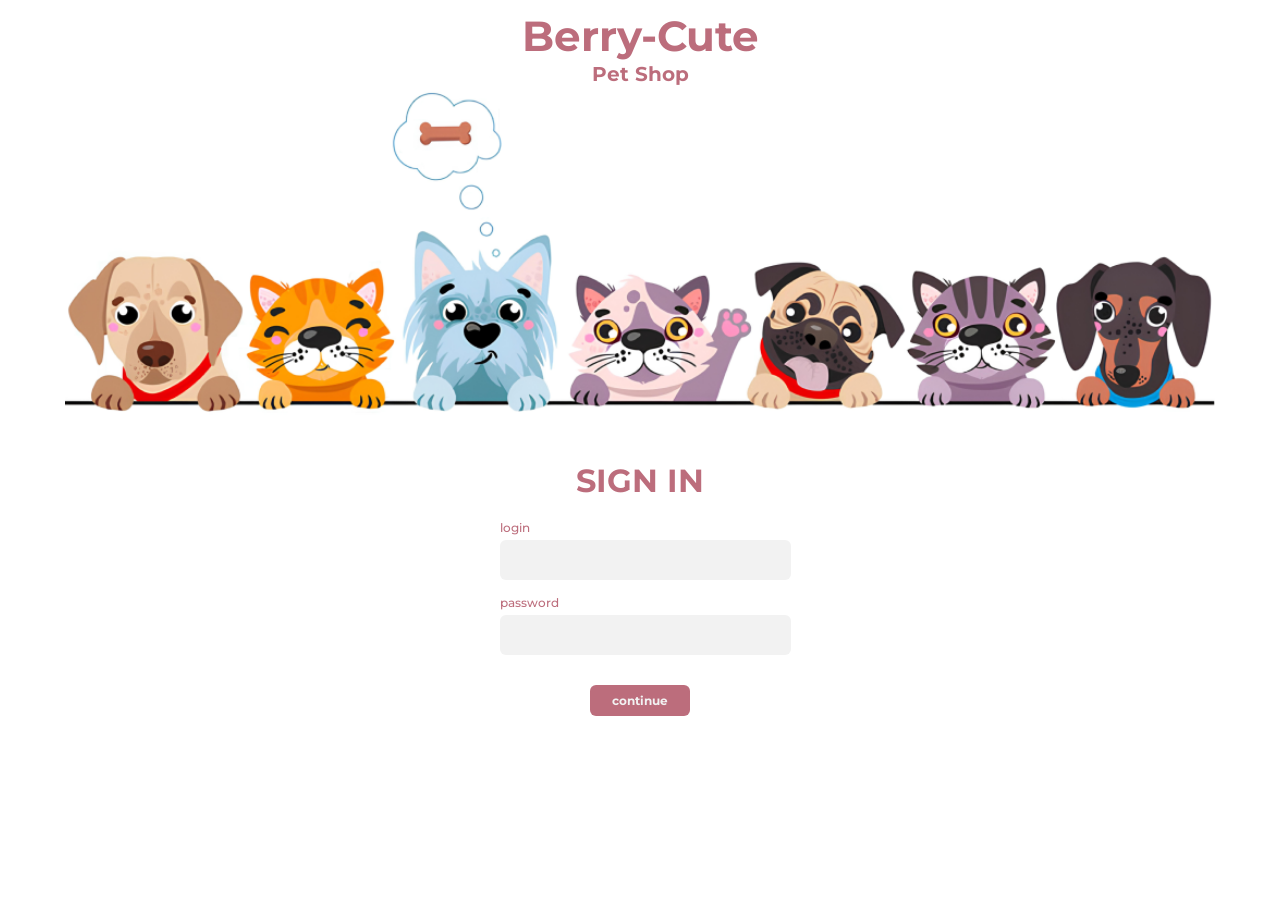
<file: index.html>
<!DOCTYPE html>
<html lang="en">
<head>
    <link rel="stylesheet" href="./css/style.css">  
    <meta charset="UTF-8">
    <meta name="viewport" content="width=device-width, initial-scale=1.0">
    <title>Berry-Cute login</title>
    <link rel="preconnect" href="https://fonts.googleapis.com">
    <link rel="preconnect" href="https://fonts.gstatic.com" crossorigin>
    <link href="https://fonts.googleapis.com/css2?family=Montserrat:ital,wght@0,100..900;1,100..900&display=swap" rel="stylesheet">
    <link rel="website icon" type='png' href="./img/webicon.png">
</head>
<body>
    <div class="intro">
        <div class="container">
            <h1 class="intro_title">Berry-Cute</h1>
            <h2 class="intro_subtitle">Pet Shop</h2>
            <img src="./img/intro_img1.png" alt="animals" class="intro_img">

            <form action="./indexfullpage.html" class="form">
                <h2 class="form_title">SIGN IN</h2>

                <div class="form_login">
                    <lable class="form_lable1">login</lable>
                    <input type="text" class="form_input1">
                </div>

                <div class="form_pass">
                    <lable class="form_lable2">password</lable>
                    <input type="password" class="form_input2">
                    
                </div>

                <button class="form_button">continue</button>

            </form>
             
        </div>
    </div>
</body>
</html>
</file>
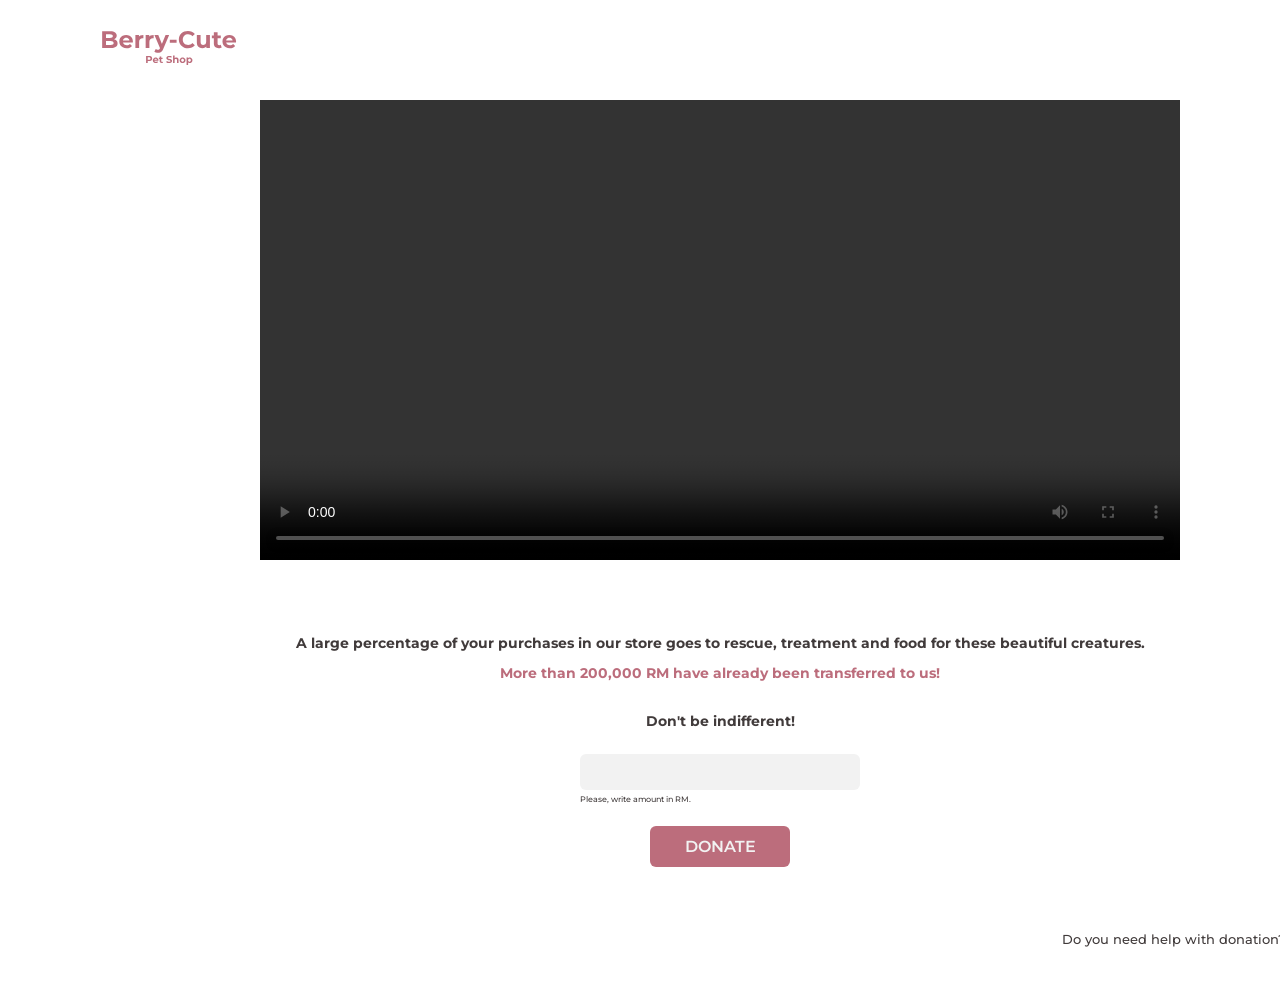
<file: indexdonat.html>
<!DOCTYPE html>
<html lang="en">
<head>
    <link rel="stylesheet" href="./css/styledonat.css">
    <meta charset="UTF-8">
    <meta name="viewport" content="width=device-width, initial-scale=1.0">
    <title>Berry-Cute Donate</title>
    <link rel="website icon" type='png' href="./img/webicon.png">
    <link rel="preconnect" href="https://fonts.googleapis.com">
    <link rel="preconnect" href="https://fonts.gstatic.com" crossorigin>
    <link href="https://fonts.googleapis.com/css2?family=Montserrat:ital,wght@0,100..900;1,100..900&display=swap" rel="stylesheet">
</head>
<body>

    <div class="donat">
        <div class="container">
            <img src="./img/berry_cutepink.svg" alt="" class="donat__logo">
            <video src="./video/donatvideo.mp4" width="920px" class="donat__video" controls autoplay></video>
            <p class="donat__text1">A large percentage of your purchases in our store goes to rescue, treatment and food for these beautiful creatures.</p>
            <p class="donat__text2">More than 200,000 RM have already been transferred to us!</p>
            <p class="donat__text3">Don't be indifferent!</p>
            <form action="./indexpayment.html" class="donat__form">
                <label class="donat__form__lable">Please, write amount in RM.</label>
                <input type="text" class="donat__form__input">
                <button class="donat__btn">DONATE</button>
            </form>
            <p class="donat__help">Do you need help with donation?</p>
            
        </div>
    </div>
    
</body>
</html>
</file>
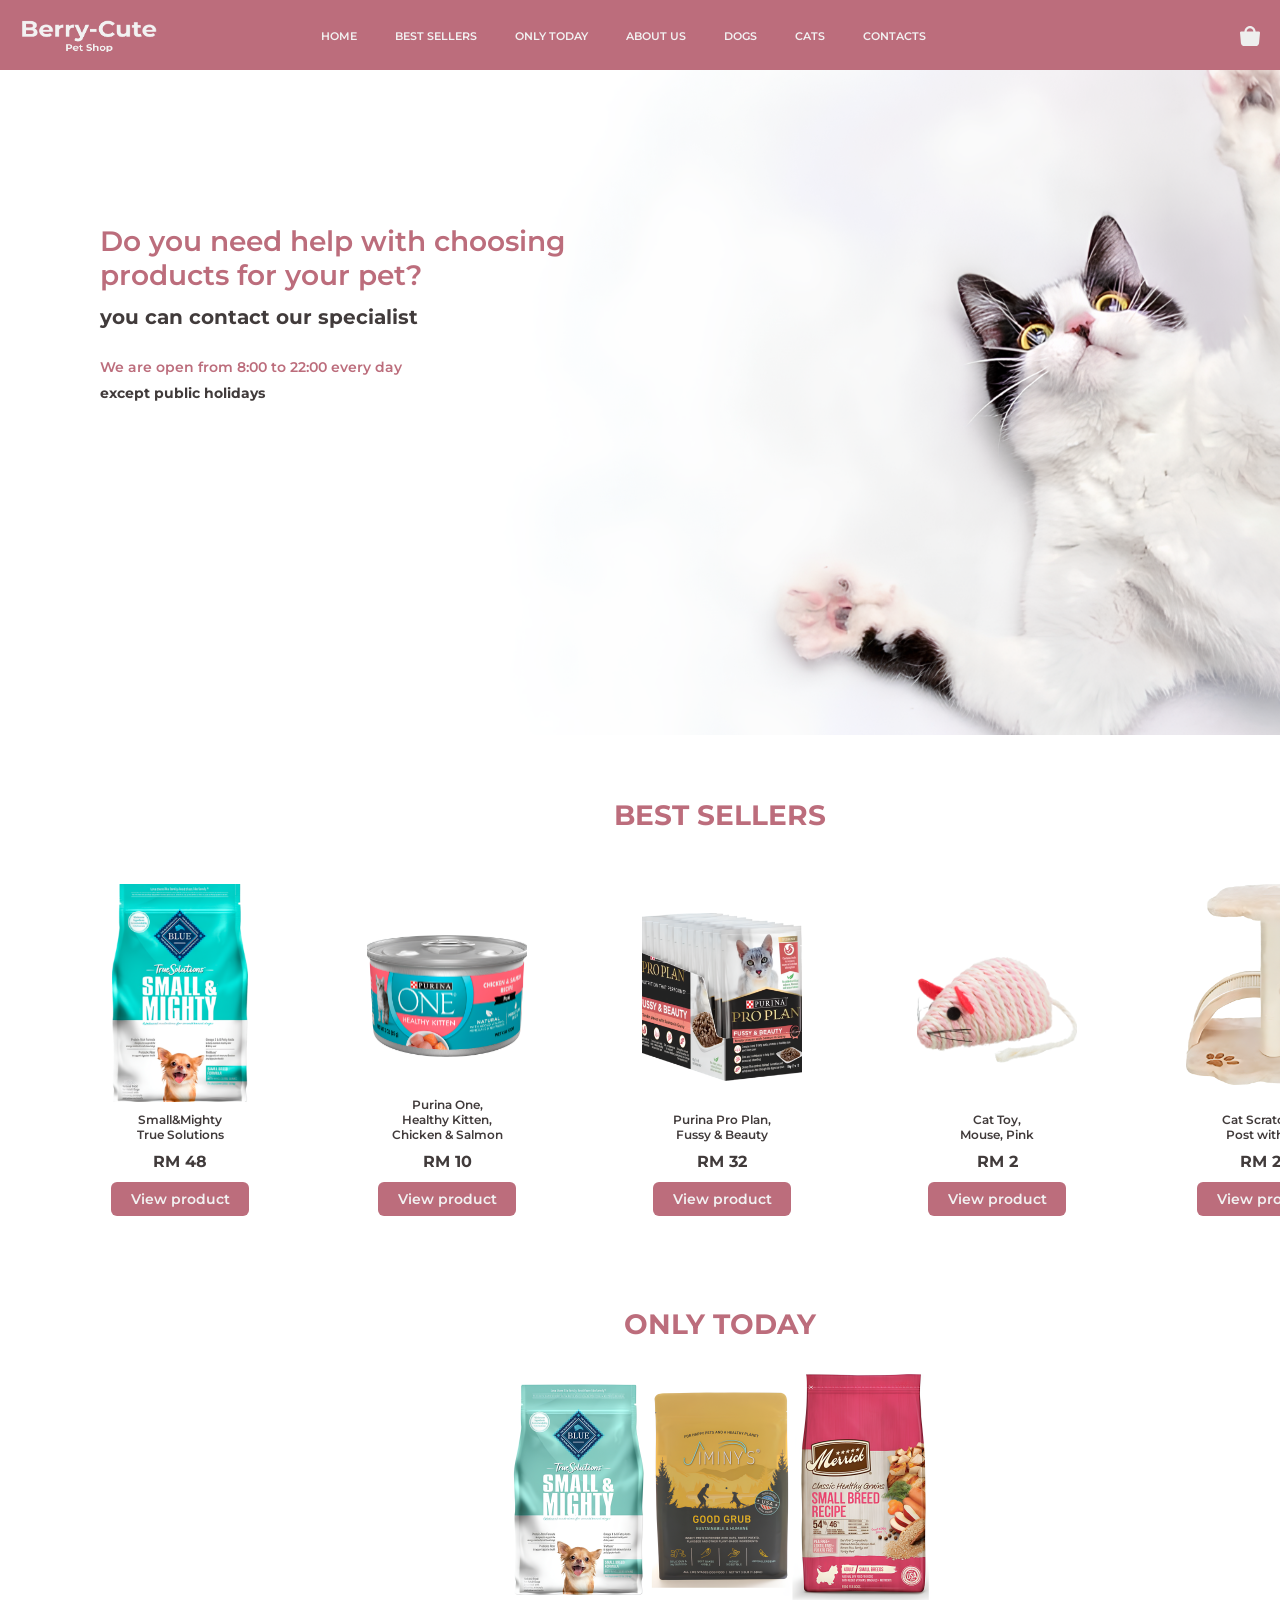
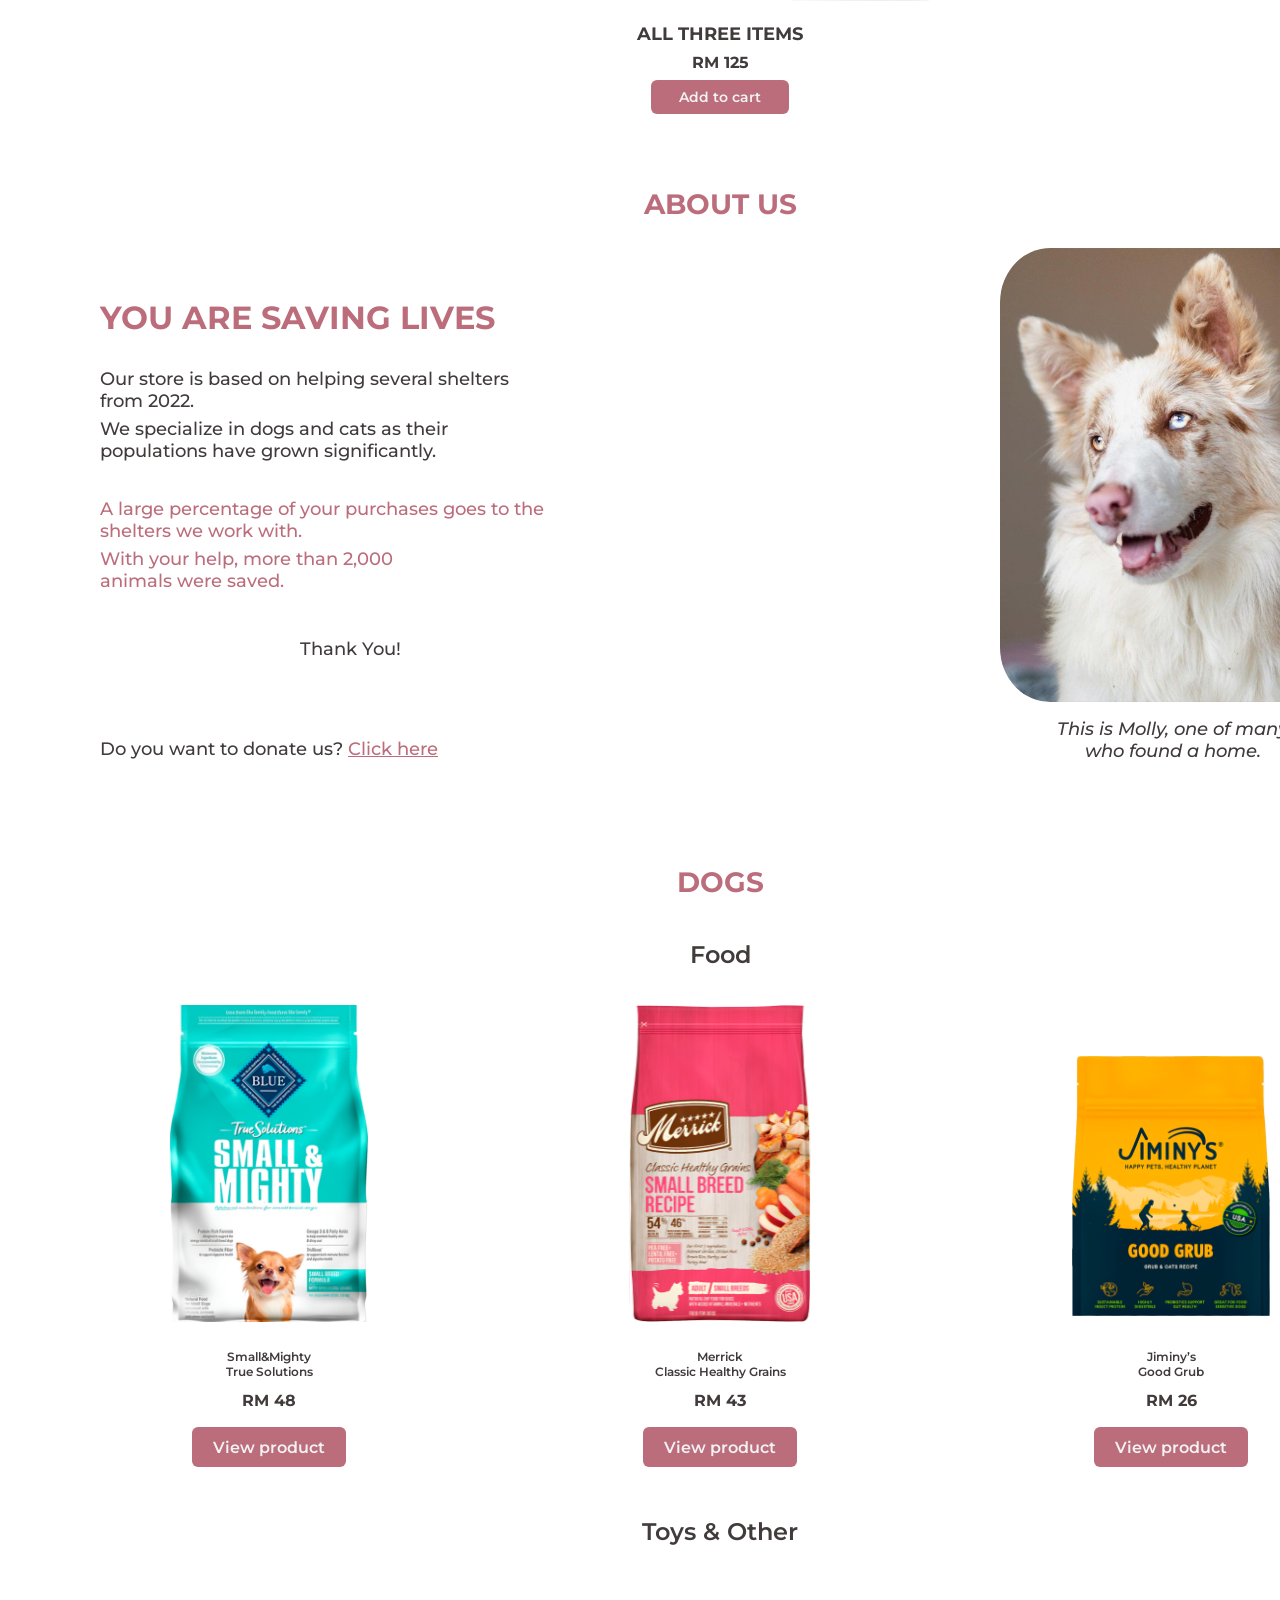
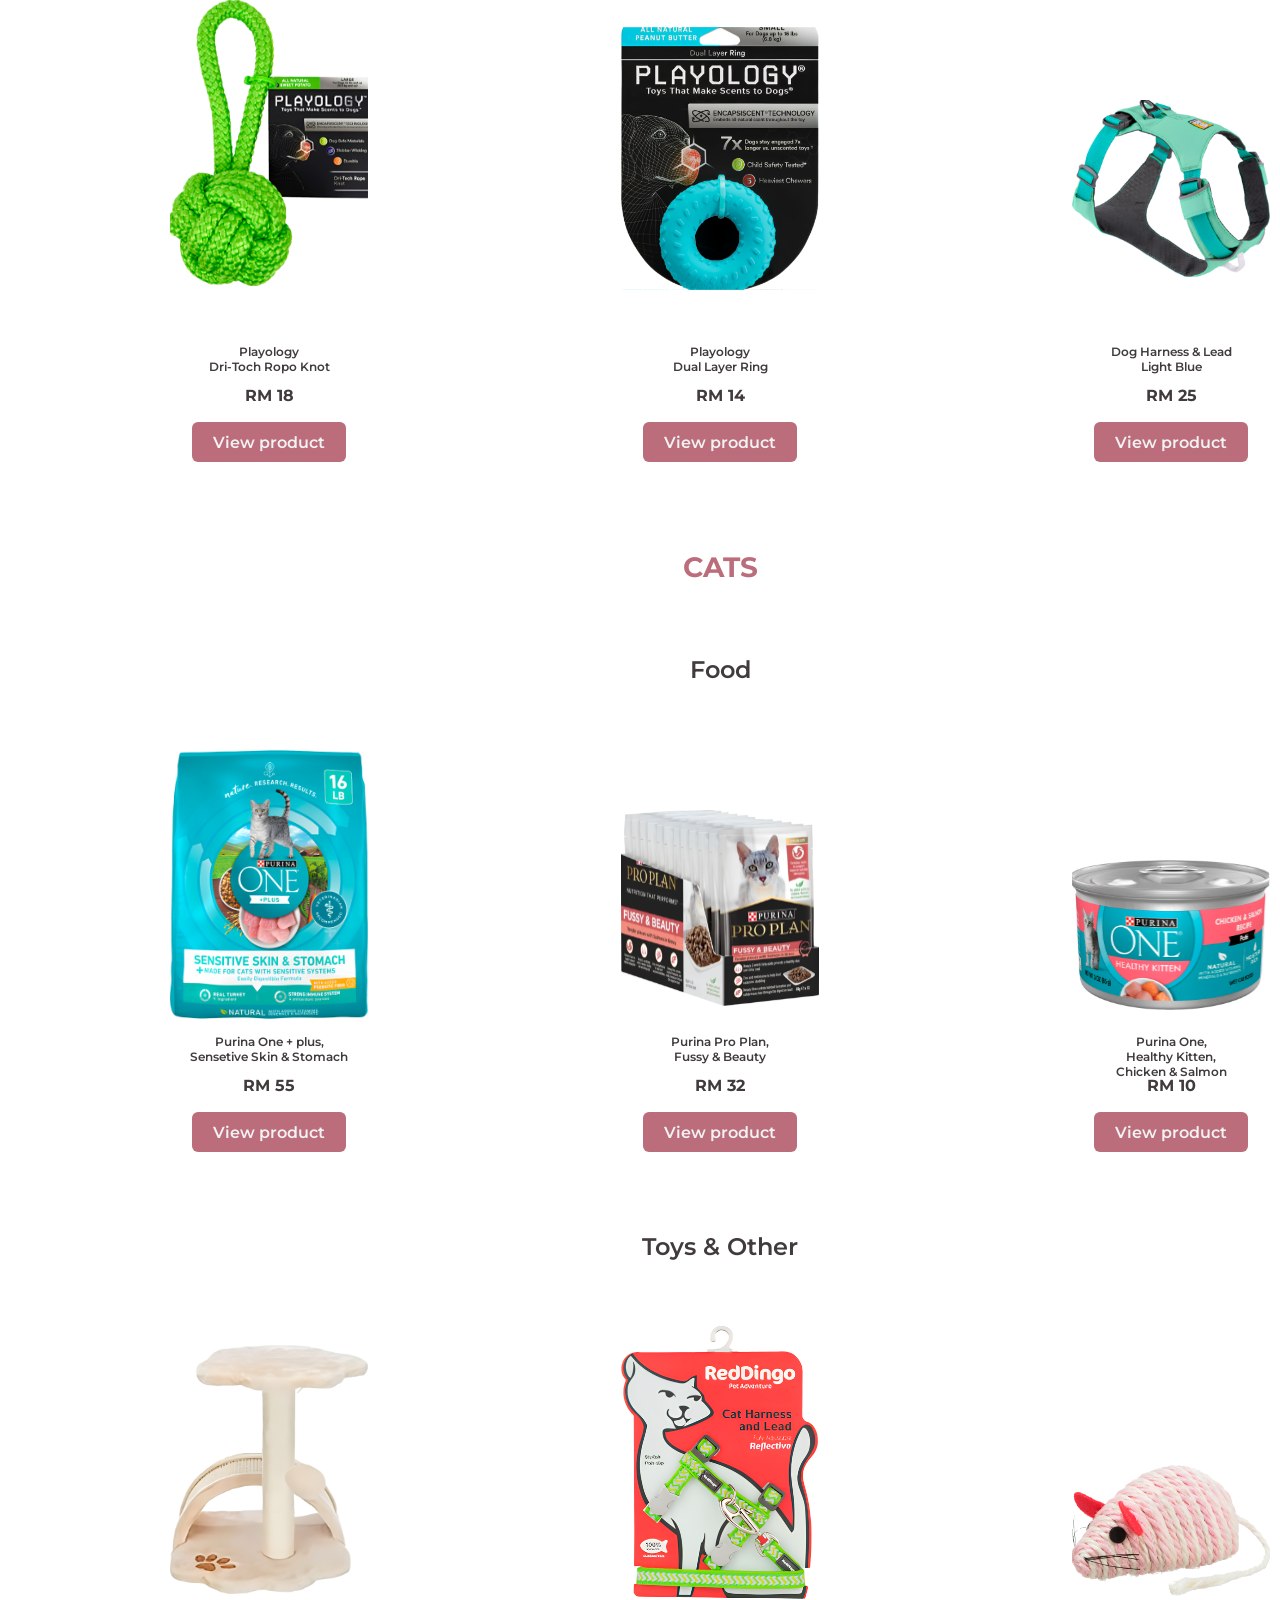
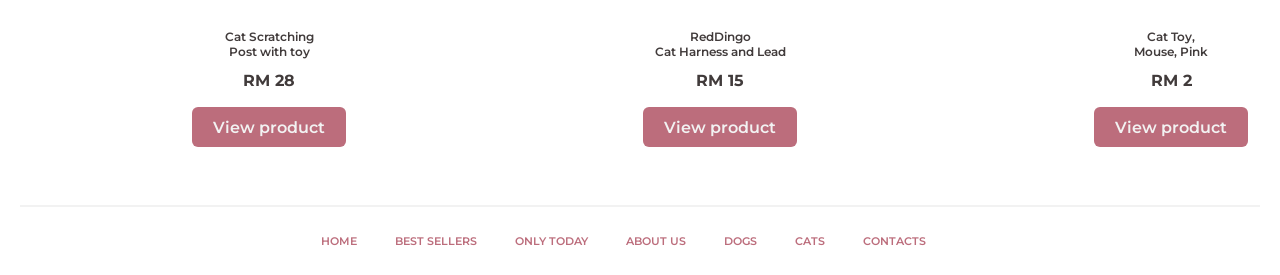
<file: indexfullpage.html>
<!DOCTYPE html>
<html lang="en">
<head>
    <link rel="stylesheet" href="./css/stylefullpage.css">
    <meta charset="UTF-8">
    <meta name="viewport" content="width=device-width, initial-scale=1.0">
    <title>Berry-Cute</title>
    <link rel="website icon" type='png' href="./img/webicon.png">
    <link rel="preconnect" href="https://fonts.googleapis.com">
    <link rel="preconnect" href="https://fonts.gstatic.com" crossorigin>
    <link href="https://fonts.googleapis.com/css2?family=Montserrat:ital,wght@0,100..900;1,100..900&display=swap" rel="stylesheet">
</head>
<body>

     <!-- !!!!!!!!!!!!!!!!!!!!!!!!!!!!!!!!!!!!!!!!!!!!!!! -->

     <div id="basket" class="basket">
        <div class="container">
            <img src="./img/berry_cutepink.svg" alt="" class="basket__logo">
            <h2 class="basket__h2">Cart of Orders</h2>



            <div id="basket__block1" class="basket__block1">
                <button onclick="basket__block1__closed()" id="basket__block__closed" class="basket__block__closed">
                    <span class="basket__block__closed1"></span>
                    <span class="basket__block__closed2"></span>
                </button>
                <img src="./img/small&mighty.svg" alt="" class="basket__block__img">
                <h3 class="basket__block__h3">Small&Mighty <br>
                    True Solutions </h3>
                <p class="basket__block__p">4 KG</p>
                <p class="basket__block__stock">In stock: 120</p>
                <p class="basket__block__price">Amount: RM 48</p>
            </div>
            <p id="basket__topay1" class="basket__topay">To Pay: <span class="basket__topay1">RM 48</span></p>

            <div id="basket__block2" class="basket__block2">
                <button onclick="basket__block2__closed()" id="basket__block__closed" class="basket__block__closed">
                    <span class="basket__block__closed1"></span>
                    <span class="basket__block__closed2"></span>
                </button>
                <img src="./img/merric.svg" alt="" class="basket__block__img">
                <h3 class="basket__block__h3">Merrick <br>
                    Classic Healthy Grains</h3>
                <p class="basket__block__p">3 KG</p>
                <p class="basket__block__stock">In stock: 12</p>
                <p class="basket__block__price">Amount: RM 43</p>
            </div>
            <p id="basket__topay2" class="basket__topay">To Pay: <span class="basket__topay1">RM 43</span></p>

            <div id="basket__block3" class="basket__block3">
                <button onclick="basket__block3__closed()" id="basket__block__closed" class="basket__block__closed">
                    <span class="basket__block__closed1"></span>
                    <span class="basket__block__closed2"></span>
                </button>
                <img src="./img/juminys.svg" alt="" class="basket__block__img">
                <h3 class="basket__block__h3">Merrick <br>
                    Classic Healthy Grains</h3>
                <p class="basket__block__p">1,5 KG</p>
                <p class="basket__block__stock">In stock: 124</p>
                <p class="basket__block__price">Amount: RM 26</p>
            </div>
            <p id="basket__topay3" class="basket__topay">To Pay: <span class="basket__topay1">RM 26</span></p>

            <div id="basket__block4" class="basket__block4">
                <button onclick="basket__block4__closed()" id="basket__block__closed" class="basket__block__closed">
                    <span class="basket__block__closed1"></span>
                    <span class="basket__block__closed2"></span>
                </button>
                <img src="./img/playologygreen.svg" alt="" class="basket__block__img">
                <h3 class="basket__block__h3">Playology <br>
                    Dri-Toch Ropo Knot,
                    Green</h3>
                <p class="basket__block__p">1 ITEM</p>
                <p class="basket__block__stock">In stock: 237</p>
                <p class="basket__block__price">Amount: RM 18</p>
            </div>
            <p id="basket__topay4" class="basket__topay">To Pay: <span class="basket__topay1">RM 18</span></p>

            <div id="basket__block5" class="basket__block5">
                <button onclick="basket__block5__closed()" id="basket__block__closed" class="basket__block__closed">
                    <span class="basket__block__closed1"></span>
                    <span class="basket__block__closed2"></span>
                </button>
                <img src="./img/playologyblue.svg" alt="" class="basket__block__img">
                <h3 class="basket__block__h3">Playology <br>
                    Dual Layer Ring, 
                    Blue</h3>
                <p class="basket__block__p">1 ITEM</p>
                <p class="basket__block__stock">In stock: 209</p>
                <p class="basket__block__price">Amount: RM 14</p>
            </div>
            <p id="basket__topay5" class="basket__topay">To Pay: <span class="basket__topay1">RM 14</span></p>

            <div id="basket__block6" class="basket__block6">
                <button onclick="basket__block6__closed()" id="basket__block__closed" class="basket__block__closed">
                    <span class="basket__block__closed1"></span>
                    <span class="basket__block__closed2"></span>
                </button>
                <img src="./img/dogHarness.svg" alt="" class="basket__block__img">
                <h3 class="basket__block__h3">Dog Harness & Lead <br>
                    Light Blue </h3>
                <p class="basket__block__p">1 ITEM</p>
                <p class="basket__block__stock">In stock: 186</p>
                <p class="basket__block__price">Amount: RM 25</p>
            </div>
            <p id="basket__topay6" class="basket__topay">To Pay: <span class="basket__topay1">RM 25</span></p>


            <div id="basket__block7" class="basket__block7">
                <button onclick="basket__block7__closed()" id="basket__block__closed" class="basket__block__closed">
                    <span class="basket__block__closed1"></span>
                    <span class="basket__block__closed2"></span>
                </button>
                <img src="./img/purina.svg" alt="" class="basket__block__img">
                <h3 class="basket__block__h3">Purina One + plus, <br>
                    Sensetive Skin & Stomach</h3>
                <p class="basket__block__p">7,5 KG</p>
                <p class="basket__block__stock">In stock: 98</p>
                <p class="basket__block__price">Amount: RM 55</p>
            </div>
            <p id="basket__topay7" class="basket__topay">To Pay: <span class="basket__topay1">RM 55</span></p>

            <div id="basket__block8" class="basket__block8">
                <button onclick="basket__block8__closed()" id="basket__block__closed" class="basket__block__closed">
                    <span class="basket__block__closed1"></span>
                    <span class="basket__block__closed2"></span>
                </button>
                <img src="./img/purinapro.svg" alt="" class="basket__block__img">
                <h3 class="basket__block__h3">Purina Pro Plan, <br>
                    Fussy & Beauty</h3>
                <p class="basket__block__p">10 PAX</p>
                <p class="basket__block__stock">In stock: 53</p>
                <p class="basket__block__price">Amount: RM 32</p>
            </div>
            <p id="basket__topay8" class="basket__topay">To Pay: <span class="basket__topay1">RM 32</span></p>

            <div id="basket__block9" class="basket__block9">
                <button onclick="basket__block9__closed()" id="basket__block__closed" class="basket__block__closed">
                    <span class="basket__block__closed1"></span>
                    <span class="basket__block__closed2"></span>
                </button>
                <img src="./img/purinaone.svg" alt="" class="basket__block__img">
                <h3 class="basket__block__h3">Purina One, <br>
                    Chicken & Salmon</h3>
                <p class="basket__block__p">1 CAN</p>
                <p class="basket__block__stock">In stock: 155</p>
                <p class="basket__block__price">Amount: RM 10</p>
            </div>
            <p id="basket__topay9" class="basket__topay">To Pay: <span class="basket__topay1">RM 10</span></p>

            

            <div id="basket__block10" class="basket__block10">
                <button onclick="basket__block10__closed()" id="basket__block__closed" class="basket__block__closed">
                    <span class="basket__block__closed1"></span>
                    <span class="basket__block__closed2"></span>
                </button>
                <img src="./img/cattoy_scratchingpost.svg" alt="" class="basket__block__img">
                <h3 class="basket__block__h3">Cat Scratching <br>
                    Post with toy </h3>
                <p class="basket__block__p">1 ITEM</p>
                <p class="basket__block__stock">In stock: 42</p>
                <p class="basket__block__price">Amount: RM 28</p>
            </div>
            <p id="basket__topay10" class="basket__topay">To Pay: <span class="basket__topay1">RM 28</span></p>

            <div id="basket__block11" class="basket__block11">
                <button onclick="basket__block11__closed()" id="basket__block__closed" class="basket__block__closed">
                    <span class="basket__block__closed1"></span>
                    <span class="basket__block__closed2"></span>
                </button>
                <img src="./img/reddingo.svg" alt="" class="basket__block__img">
                <h3 class="basket__block__h3">RedDingo <br>
                    Cat Harness and Lead, Green</h3>
                <p class="basket__block__p">1 ITEM</p>
                <p class="basket__block__stock">In stock: 23</p>
                <p class="basket__block__price">Amount: RM 15</p>
            </div>
            <p id="basket__topay11" class="basket__topay">To Pay: <span class="basket__topay1">RM 15</span></p>


            <div id="basket__block12" class="basket__block12">
                <button onclick="basket__block12__closed()" id="basket__block__closed" class="basket__block__closed">
                    <span class="basket__block__closed1"></span>
                    <span class="basket__block__closed2"></span>
                </button>
                <img src="./img/cattoy_mouse.svg" alt="" class="basket__block__img">
                <h3 class="basket__block__h3">Cat Toy, <br>
                    Mouse, Pink</h3>
                <p class="basket__block__p">1 ITEM</p>
                <p class="basket__block__stock">In stock: 199</p>
                <p class="basket__block__price">Amount: RM 2</p>
            </div>
            <p id="basket__topay12" class="basket__topay">To Pay: <span class="basket__topay1">RM 2</span></p>


            <div id="basket__block13" class="basket__block13">
                <button onclick="basket__block13__closed()" id="basket__block__closed" class="basket__block__closed">
                    <span class="basket__block__closed1"></span>
                    <span class="basket__block__closed2"></span>
                </button>
                <img src="./img/small&mighty.svg" alt="" class="basket__block__img1">
                <img src="./img/merric.svg" alt="" class="basket__block__img2">
                <img src="./img/juminys.svg" alt="" class="basket__block__img3">
                <h3 class="basket__block__h313">Small&Mighty, <br>
                    True Solutions. <br>
                    <br>
                    Merrick, <br>
                    Classic Healthy Grains. <br>
                    <br>
                    Jiminy’s, <br>
                    Good Grub
                </h3>
                <p class="basket__block__p13">8,5 KG <br> 3 ITEM</p>
                <p class="basket__block__stock13">In stock: 52</p>
                <p class="basket__block__price13">Amount: RM 125</p>
            </div>
            <p id="basket__topay13" class="basket__topay">To Pay: <span class="basket__topay1">RM 125</span></p>




            <button id="goback" onclick="goback()" class="basket__block__goback">HOME</button>
            <form action="./indexpayment.html">
                <button id="basket__block__buy" class="basket__block__buy">BUY NOW</button>
            </form>
        </div>
    </div>

    <!-- !!!!!!!!!!!!!!!!!!!!!!!!!!!!!!!!!!!!!!!!!!!!!!! -->

    <div id="allpage" class="allpage">

        <div id="bestsellview__blockfull" class="bestsellview__blockfull"></div>
    <header>
        <div class="container">
            <img class="header_img" src="./img/berry_cute.png" alt="">
            <nav class="nav_list">
                <a href="#home" class="nav_link">HOME</a>
                <a href="#bestsell" class="nav_link">BEST SELLERS</a>
                <a href="#onlytoday" class="nav_link">ONLY TODAY</a>
                <a href="#about" class="nav_link">ABOUT US</a>
                <a href="#dogs" class="nav_link">DOGS</a>
                <a href="#cats" class="nav_link">CATS</a>
                <a href="#contact" class="nav_link">CONTACTS</a>
            </nav>
        
            <button id="header_btn" onclick="busket()" class="header_icon">
                <img class="header_bascket" src="./img/icon_bascket.svg" alt="">
            </button>

        </div>
    </header>

    <div id="home" class="intro">
        <img src="./img/back_intro.svg" alt="" class="intro_back">
        <div class="container">
            <h1 class="intro_title">Do you need help with choosing<br>products for your pet?</h1>

            <p class="intro_under_title">you can contact our specialist</p>
            <p class="intro_open">We are open from 8:00 to 22:00 every day</p>
            <p class="intro_no_open">except public holidays</p>

            

            

            
            
        </div>
    </div>

    <div id="bestsell" class="bestsell">
        <div class="container">

            <h2 class="bestsell__h2">BEST SELLERS</h2>

            
            
            <div class="bestsell__block1">
                <img src="./img/bestsell_dogfood.svg" alt="" class="bestsell__block__img bestsell__block__img1">
                <p class="bestsell__block__name">Small&Mighty <br>
                    True Solutions </p>
                <p class="bestsell__block__price">RM 48</p>
                <button type="submit" onclick="productView1()" class="bestsell__block__button">View product</button>
            </div>

            <div id="bestsellview__block1" class="bestsellview__block1">
                <button type="submit" onclick="productClosed1()" class="bestsellview__closed">
                    <span class="bestsellview__closed1"></span>
                    <span class="bestsellview__closed2"></span>
                </button>
                <img src="./img/bestsell_dogfood.svg" alt="" class="bestsellview__block__img">
                <p class="bestsellview__block__name">Small&Mighty <br>
                    True Solutions, <br>
                    4 Kg </p>
                <p class="bestsellview__block__price">RM 48</p>
                <button type="submit" onclick="basket__block1()" class="bestsellview__block__button">Add to cart</button>
            </div>

            <div class="bestsell__block2">
                <img src="./img/catfood_can.svg" alt="" class="bestsell__block__img bestsell__block__img2">
                <p class="bestsell__block__name bestsell__block__name2">Purina One, <br>
                    Healthy Kitten, <br>
                    Chicken & Salmon</p>
                <p class="bestsell__block__price">RM 10</p>
                <button type="submit" onclick="productView2()" class="bestsell__block__button">View product</button>
            </div>

            <div id="catsview__block3" class="bestsellview__block2">
                <button type="submit" onclick="productClosed2()" class="bestsellview__closed">
                    <span class="bestsellview__closed1"></span>
                    <span class="bestsellview__closed2"></span>
                </button>
                <img src="./img/purinaone.svg" alt="" class="bestsellview__block__img bestsellview__block__img2">
                <p class="bestsellview__block__name">Purina One, <br>
                    Healthy Kitten, <br> 
                    Chicken & Salmon, <br>
                    1 Can</p>
                <p class="bestsellview__block__price">RM 10</p>
                <button type="submit" onclick="basket__block9()" class="bestsellview__block__button">Add to cart</button>
            </div>

            <div id="bestsell__block3" class="bestsell__block3">
                <img src="./img/catfood_10pax.svg" alt="" class="bestsell__block__img">
                <p class="bestsell__block__name bestsell__block__name3">Purina Pro Plan, <br>
                    Fussy & Beauty</p>
                <p class="bestsell__block__price">RM 32</p>
                <button type="submit" onclick="productView3()" class="bestsell__block__button">View product</button>
            </div>

            <div id="catsview__block2" class="bestsellview__block3">
                <button type="submit" onclick="productClosed3()" class="bestsellview__closed">
                    <span class="bestsellview__closed1"></span>
                    <span class="bestsellview__closed2"></span>
                </button>
                <img src="./img/purinapro.svg" alt="" class="bestsellview__block__img bestsellview__block__img3">
                <p class="bestsellview__block__name">Purina Pro Plan, <br>
                    Fussy & Beauty, <br>
                    10 Pax </p>
                <p class="bestsellview__block__price">RM 32</p>
                <button type="submit" onclick="basket__block8()" class="bestsellview__block__button">Add to cart</button>
            </div>

            <div class="bestsell__block4">
                <img src="./img/cattoy_mouse.svg" alt="" class="bestsell__block__img">
                <p class="bestsell__block__name bestsell__block__name4">Cat Toy, <br>
                    Mouse, Pink</p>
                <p class="bestsell__block__price">RM 2</p>
                <button type="submit" onclick="productView4()" class="bestsell__block__button">View product</button>
            </div>

            <div id="catsview__block6" class="bestsellview__block4">
                <button type="submit" onclick="productClosed4()" class="bestsellview__closed">
                    <span class="bestsellview__closed1"></span>
                    <span class="bestsellview__closed2"></span>
                </button>
                <img src="./img/cattoy.svg" alt="" class="bestsellview__block__img bestsellview__block__img4">
                <p class="bestsellview__block__name">Cat Toy, <br>
                    Mouse, Pink, <br>
                    1 Item</p>
                <p class="bestsellview__block__price">RM 2</p>
                <button type="submit" onclick="basket__block12()" class="bestsellview__block__button">Add to cart</button>
            </div>

            <div class="bestsell__block5">
                <img src="./img/cattoy_scratchingpost.svg" alt="" class="bestsell__block__img bestsell__block__img5">
                <p class="bestsell__block__name">Cat Scratching <br>
                    Post with toy</p>
                <p class="bestsell__block__price">RM 28</p>
                <button type="submit" onclick="productView5()" class="bestsell__block__button">View product</button>
            </div>

            <div id="catsview__block4" class="bestsellview__block5">
                <button type="submit" onclick="productClosed5()" class="bestsellview__closed">
                    <span class="bestsellview__closed1"></span>
                    <span class="bestsellview__closed2"></span>
                </button>
                <img src="./img/cattoy_scratchingpost.svg" alt="" class="bestsellview__block__img bestsellview__block__img5">
                <p class="bestsellview__block__name">Cat Scratching <br>
                    Post with toy, <br>
                    1 Item</p>
                <p class="bestsellview__block__price">RM 28</p>
                <button type="submit" onclick="basket__block10()" class="bestsellview__block__button">Add to cart</button>
            </div>

        </div>
    </div>
    

    <div id="onlytoday" class="onlytoday">
        <div class="container">
            <h2 class="onlytoday__name">ONLY TODAY</h2>

            <img src="./img/onlytoday_food.svg" alt="" class="onlytoday__food">
            <p class="onlytoday__name__text">ALL THREE ITEMS</p>
            <p class="onlytoday__price">RM 125</p>
            <button onclick="basket__block13()" class="onlytoday__button">Add to cart</button>
        </div>
    </div>

        <div id="about" class="about">
            <div class="container">
                <h2 class="about__name">ABOUT US</h2>

                <p class="about__save">YOU ARE SAVING LIVES</p>
                <p class="about__startwork">Our store is based on helping several shelters<br>from 2022.</p>
                <p class="about__population">We specialize in dogs and cats as their<br>populations have grown significantly.</p>
                <p class="about__percentage">A large percentage of your purchases goes to the<br>shelters we work with.</p>
                <p class="about__yourhelp">With your help, more than 2,000<br>animals were saved.</p>
                <p class="about__thankyou">Thank You!</p>
                <p class="about__donate">Do you want to donate us? <a href="./indexdonat.html" class="about__clickhere">Click here</a></p>

                <img src="./img/aboutus_dog.svg" alt="" class="about__img">
                <p class="about__subimg">This is Molly, one of many<br>who found a home.</p>
            </div>
        </div>

        <div id="dogs" class="dogs">
            <div class="container">
                <h2 class="dogs__h2">DOGS</h2>
                <h3 class="dogs__h3">Food</h3>
                
                <div class="dogs__block1">
                    <img src="./img/bestsell_dogfood.svg" alt="" class="dogs__block__img">
                    <p class="dogs__block__name">Small&Mighty <br>
                        True Solutions </p>
                    <p class="dogs__block__price">RM 48</p>
                    <button type="submit" onclick="productViewDogs1()" class="dogs__block__button">View product</button>
                </div>

                <div id="dogsview__block1" class="dogsview__block1">
                    <button type="submit" onclick="productClosedDogs1()" class="bestsellview__closed">
                        <span class="bestsellview__closed1"></span>
                        <span class="bestsellview__closed2"></span>
                    </button>
                    <img src="./img/bestsell_dogfood.svg" alt="" class="bestsellview__block__img">
                    <p class="bestsellview__block__name">Small&Mighty <br>
                        True Solutions, <br>
                        4 Kg </p>
                    <p class="bestsellview__block__price">RM 48</p>
                    <button type="submit" onclick="basket__block1()" class="bestsellview__block__button">Add to cart</button>
                </div>
    
                <div class="dogs__block2">
                    <img src="./img/merric.svg" alt="" class="dogs__block__img dogs__block__img1">
                    <p class="dogs__block__name">Merrick <br>
                        Classic Healthy Grains </p>
                    <p class="dogs__block__price">RM 43</p>
                    <button type="submit" onclick="productViewDogs2()" class="dogs__block__button">View product</button>
                </div>

                <div id="dogsview__block2" class="dogsview__block2">
                    <button type="submit" onclick="productClosedDogs2()" class="bestsellview__closed">
                        <span class="bestsellview__closed1"></span>
                        <span class="bestsellview__closed2"></span>
                    </button>
                    <img src="./img/merric.svg" alt="" class="bestsellview__block__img">
                    <p class="bestsellview__block__name">Merrick <br>
                        Classic Healthy Grains, <br>
                        3 Kg </p>
                    <p class="bestsellview__block__price">RM 43</p>
                    <button type="submit" onclick="basket__block2()" class="bestsellview__block__button">Add to cart</button>
                </div>
    
                <div class="dogs__block3">
                    <img src="./img/juminys.svg" alt="" class="dogs__block__img dogs__block__img2">
                    <p class="dogs__block__name">Jiminy’s <br>
                        Good Grub</p>
                    <p class="dogs__block__price">RM 26</p>
                    <button type="submit" onclick="productViewDogs3()" class="dogs__block__button">View product</button>
                </div>

                <div id="dogsview__block3" class="dogsview__block3">
                    <button type="submit" onclick="productClosedDogs3()" class="bestsellview__closed">
                        <span class="bestsellview__closed1"></span>
                        <span class="bestsellview__closed2"></span>
                    </button>
                    <img src="./img/juminys.svg" alt="" class="bestsellview__block__img">
                    <p class="bestsellview__block__name">Jiminy’s <br>
                        Good Grub, <br>
                        1,5Kg</p>
                    <p class="bestsellview__block__price">RM 26</p>
                    <button type="submit" onclick="basket__block3()" class="bestsellview__block__button">Add to cart</button>
                </div>

                <h4 class="dogs__h4">Toys & Other</h4>

                <div class="dogs__block4">
                    <img src="./img/playologygreen.svg" alt="" class="dogs__block__img">
                    <p class="dogs__block__name">Playology <br>
                        Dri-Toch Ropo Knot</p>
                    <p class="dogs__block__price">RM 18</p>
                    <button type="submit" onclick="productViewDogs4()" class="dogs__block__button">View product</button>
                </div>

                <div id="dogsview__block4" class="dogsview__block4">
                    <button type="submit" onclick="productClosedDogs4()" class="bestsellview__closed">
                        <span class="bestsellview__closed1"></span>
                        <span class="bestsellview__closed2"></span>
                    </button>
                    <img src="./img/playologygreen.svg" alt="" class="bestsellview__block__img">
                    <p class="bestsellview__block__name">Playology <br>
                        Dri-Toch Ropo Knot, <br>
                        Green, 1 Item</p>
                    <p class="bestsellview__block__price">RM 18</p>
                    <button type="submit" onclick="basket__block4()" class="bestsellview__block__button">Add to cart</button>
                </div>
    
                <div class="dogs__block5">
                    <img src="./img/playologyblue.svg" alt="" class="dogs__block__img dogs__block__img1">
                    <p class="dogs__block__name">Playology <br>
                        Dual Layer Ring </p>
                    <p class="dogs__block__price">RM 14</p>
                    <button type="submit" onclick="productViewDogs5()" class="dogs__block__button">View product</button>
                </div>

                <div id="dogsview__block5" class="dogsview__block5">
                    <button type="submit" onclick="productClosedDogs5()" class="bestsellview__closed">
                        <span class="bestsellview__closed1"></span>
                        <span class="bestsellview__closed2"></span>
                    </button>
                    <img src="./img/playologyblue.svg" alt="" class="bestsellview__block__img">
                    <p class="bestsellview__block__name">Playology <br>
                        Dual Layer Ring, <br>
                        Blue, 1 Item</p>
                    <p class="bestsellview__block__price">RM 14</p>
                    <button type="submit" onclick="basket__block5()" class="bestsellview__block__button">Add to cart</button>
                </div>
    
                <div class="dogs__block6">
                    <img src="./img/dogHarness.svg" alt="" class="dogs__block__img dogs__block__img6">
                    <p class="dogs__block__name">Dog Harness & Lead <br>
                        Light Blue</p>
                    <p class="dogs__block__price">RM 25</p>
                    <button type="submit" onclick="productViewDogs6()" class="dogs__block__button">View product</button>
                </div>

                <div id="dogsview__block6" class="dogsview__block6">
                    <button type="submit" onclick="productClosedDogs6()" class="bestsellview__closed">
                        <span class="bestsellview__closed1"></span>
                        <span class="bestsellview__closed2"></span>
                    </button>
                    <img src="./img/dogHarness.svg" alt="" class="bestsellview__block__img bestsellview__block__img6">
                    <p class="bestsellview__block__name">Dog Harness & Lead <br>
                        Light Blue, <br>
                        1 Item</p>
                    <p class="bestsellview__block__price">RM 25</p>
                    <button type="submit" onclick="basket__block6()" class="bestsellview__block__button">Add to cart</button>
                </div>

            </div>
        </div>

        <div id="cats" class="cats">
            <div class="container">
                <h2 class="cats__h2">CATS</h2>
                <h3 class="cats__h3">Food</h3>
                
                <div class="cats__block1">
                    <img src="./img/purina.svg" alt="" class="cats__block__img cats__block__img1">
                    <p class="cats__block__name">Purina One + plus, <br>
                        Sensetive Skin & Stomach</p>
                    <p class="cats__block__price">RM 55</p>
                    <button type="submit" onclick="productViewCats1()" class="cats__block__button">View product</button>
                </div>

                <div id="catsview__block1" class="catsview__block1">
                    <button type="submit" onclick="productClosedCats1()" class="bestsellview__closed">
                        <span class="bestsellview__closed1"></span>
                        <span class="bestsellview__closed2"></span>
                    </button>
                    <img src="./img/purina.svg" alt="" class="bestsellview__block__img bestsellview__block__img7">
                    <p class="bestsellview__block__name">Purina One + plus, <br>
                        Sensetive Skin & Stomach, <br>
                        7,5 KG</p>
                    <p class="bestsellview__block__price">RM 55</p>
                    <button type="submit" onclick="basket__block7()" class="bestsellview__block__button">Add to cart</button>
                </div>
        
                <div class="cats__block2">
                    <img src="./img/purinapro.svg" alt="" class="cats__block__img cats__block__img2">
                    <p class="cats__block__name">Purina Pro Plan, <br>
                        Fussy & Beauty</p>
                    <p class="cats__block__price">RM 32</p>
                    <button type="submit" onclick="productViewCats2()" class="cats__block__button">View product</button>
                </div>

                <div id="catsview__block2" class="catsview__block2">
                    <button onclick="productClosedCats2()" class="bestsellview__closed">
                        <span class="bestsellview__closed1"></span>
                        <span class="bestsellview__closed2"></span>
                    </button>
                    <img src="./img/purinapro.svg" alt="" class="bestsellview__block__img bestsellview__block__img2">
                    <p class="bestsellview__block__name">Purina Pro Plan, <br>
                        Fussy & Beauty, <br>
                        10 Pax </p>
                    <p class="bestsellview__block__price">RM 32</p>
                    <button type="submit" onclick="basket__block8()" class="bestsellview__block__button">Add to cart</button>
                </div>
        
                <div class="cats__block3">
                    <img src="./img/purinaone.svg" alt="" class="cats__block__img cats__block__img3">
                    <p class="cats__block__name">Purina One, <br>
                        Healthy Kitten, <br>
                        Chicken & Salmon</p>
                    <p class="cats__block__price">RM 10</p>
                    <button type="submit" onclick="productViewCats3()" class="cats__block__button">View product</button>
                </div>

                <div id="catsview__block3" class="catsview__block3">
                    <button type="submit" onclick="productClosedCats3()" class="bestsellview__closed">
                        <span class="bestsellview__closed1"></span>
                        <span class="bestsellview__closed2"></span>
                    </button>
                    <img src="./img/purinaone.svg" alt="" class="bestsellview__block__img bestsellview__block__img2">
                    <p class="bestsellview__block__name">Purina One, <br>
                        Healthy Kitten, <br> 
                        Chicken & Salmon, <br>
                        1 Can</p>
                    <p class="bestsellview__block__price">RM 10</p>
                    <button type="submit" onclick="basket__block9()" class="bestsellview__block__button">Add to cart</button>
                </div>
        
                <h4 class="cats__h4">Toys & Other</h4>
        
                <div class="cats__block4">
                    <img src="./img/cattoy_scratchingpost.svg" alt="" class="cats__block__img cats__block__img4">
                    <p class="cats__block__name">Cat Scratching <br>
                        Post with toy</p>
                    <p class="cats__block__price">RM 28</p>
                    <button type="submit" onclick="productViewCats4()" class="cats__block__button">View product</button>
                </div>

                <div id="catsview__block4" class="catsview__block4">
                    <button type="submit" onclick="productClosedCats4()" class="bestsellview__closed">
                        <span class="bestsellview__closed1"></span>
                        <span class="bestsellview__closed2"></span>
                    </button>
                    <img src="./img/cattoy_scratchingpost.svg" class="bestsellview__block__img bestsellview__block__img5">
                    <p class="bestsellview__block__name">Cat Scratching <br>
                        Post with toy, <br>
                        1 Item</p>
                    <p class="bestsellview__block__price">RM 28</p>
                    <button type="submit" onclick="basket__block10()" class="bestsellview__block__button">Add to cart</button>
                </div>
        
                <div class="cats__block5">
                    <img src="./img/reddingo.svg" alt="" class="cats__block__img cats__block__img5">
                    <p class="cats__block__name">RedDingo <br>
                        Cat Harness and Lead</p>
                    <p class="cats__block__price">RM 15</p>
                    <button type="submit" onclick="productViewCats5()" class="cats__block__button">View product</button>
                </div>

                <div id="catsview__block5" class="catsview__block5">
                    <button type="submit" onclick="productClosedCats5()" class="bestsellview__closed">
                        <span class="bestsellview__closed1"></span>
                        <span class="bestsellview__closed2"></span>
                    </button>
                    <img src="./img/reddingo.svg" alt="" class="bestsellview__block__img bestsellview__block__img5">
                    <p class="bestsellview__block__name">RedDingo <br>
                        Cat Harness and Lead, <br>
                        Green, 1 Item</p>
                    <p class="bestsellview__block__price">RM 15</p>
                    <button type="submit" onclick="basket__block11()" class="bestsellview__block__button">Add to cart</button>
                </div>
        
                <div class="cats__block6">
                    <img src="./img/cattoy.svg" alt="" class="cats__block__img cats__block__img6">
                    <p class="cats__block__name">Cat Toy, <br>
                        Mouse, Pink</p>
                    <p class="cats__block__price">RM 2</p>
                    <button type="submit" onclick="productViewCats6()" class="cats__block__button">View product</button>
                </div>

                <div id="catsview__block6" class="catsview__block6">
                    <button type="submit" onclick="productClosedCats6()" class="bestsellview__closed">
                        <span class="bestsellview__closed1"></span>
                        <span class="bestsellview__closed2"></span>
                    </button>
                    <img src="./img/cattoy.svg" alt="" class="bestsellview__block__img bestsellview__block__img4">
                    <p class="bestsellview__block__name">Cat Toy, <br>
                        Mouse, Pink, <br>
                        1 Item</p>
                    <p class="bestsellview__block__price">RM 2</p>
                    <button type="submit" onclick="basket__block12()" class="bestsellview__block__button">Add to cart</button>
                </div>
        
            </div>
        </div>
        
        <footer id="contact">
            <div class="container">
                
                <div class="footer__span"></div>
                <nav class="nav_list">
                    <a href="#home" class="nav_link1">HOME</a>
                    <a href="#bestsell" class="nav_link1">BEST SELLERS</a>
                    <a href="#onlytoday" class="nav_link1">ONLY TODAY</a>
                    <a href="#about" class="nav_link1">ABOUT US</a>
                    <a href="#dogs" class="nav_link1">DOGS</a>
                    <a href="#cats" class="nav_link1">CATS</a>
                    <a href="#contacts" class="nav_link1">CONTACTS</a>
                </nav>

                
                

            </div>
        </footer>

    </div>


    <script src="./js/script.js"></script>
    
</body>
</html>
</file>
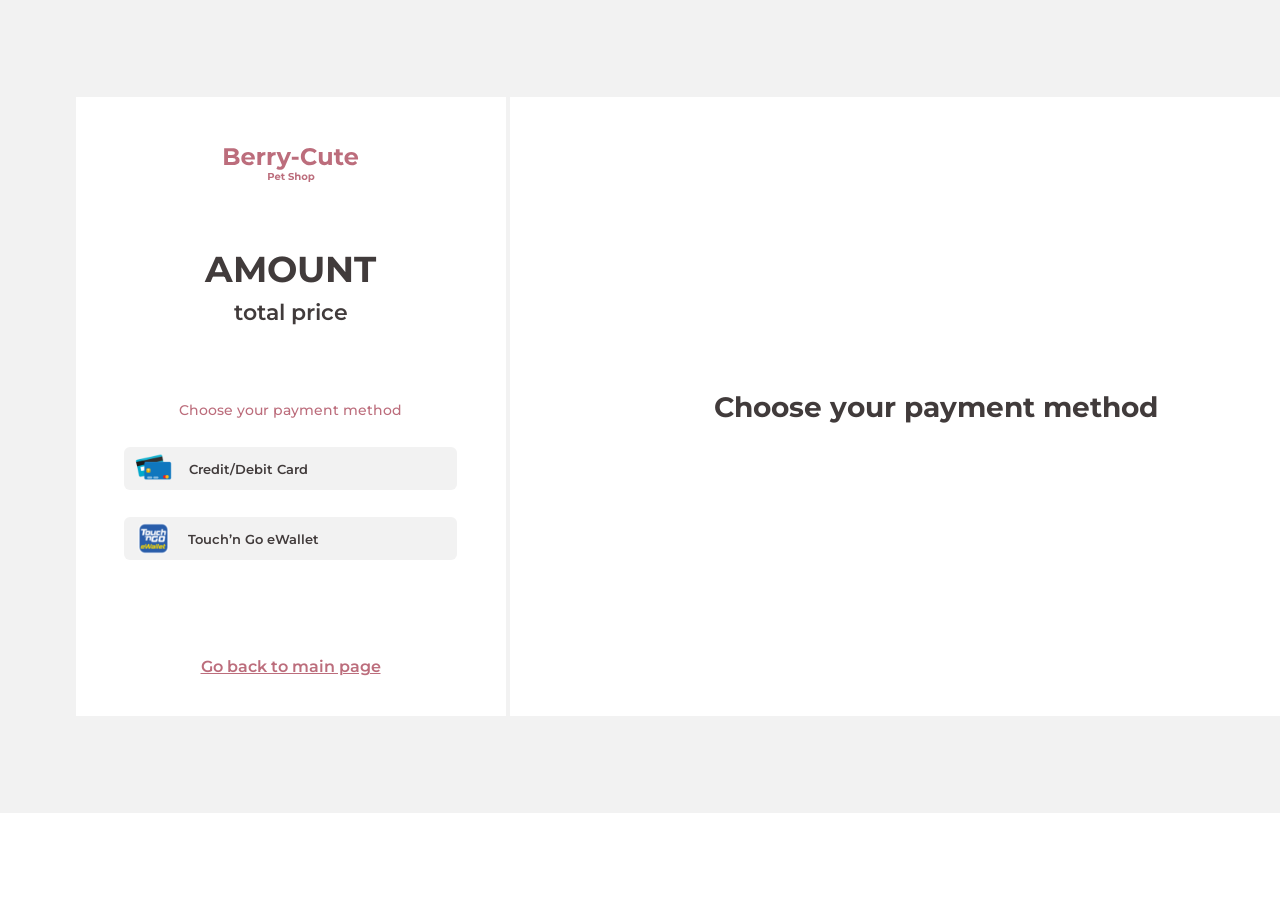
<file: indexpayment.html>
<!DOCTYPE html>
<html lang="en">
<head>
    <link rel="stylesheet" href="./css/stylepayment.css">
    <meta charset="UTF-8">
    <meta name="viewport" content="width=device-width, initial-scale=1.0">
    <title>Berry-Cute payment</title>
    <link rel="website icon" type='png' href="./img/webicon.png">
    <link rel="preconnect" href="https://fonts.googleapis.com">
    <link rel="preconnect" href="https://fonts.gstatic.com" crossorigin>
    <link href="https://fonts.googleapis.com/css2?family=Montserrat:ital,wght@0,100..900;1,100..900&display=swap" rel="stylesheet">
</head>
<body>  

    <div class="background">

        <div class="back__pay">
            <div id="payment" class="payment">
                <div class="container1">
                    <img src="./img/berry_cutepink.svg" alt="" class="payment__logo">
                    <h2 class="payment__totalprice">AMOUNT</h2>
                    <p class="payment__totalrandomprice">total price</p>

                    <p class="payment__method__name">Choose your payment method</p>
    
                    <button id="payment__methodcard" type="submit" onclick="btnon()" class="payment__methodcard"><img src="./img/cardmethod.svg" alt="" class="payment__methodcard__img">Credit/Debit Card</button>
                    <button id="payment__methodcard__active" type="submit" class="payment__methodcard__active"><img src="./img/cardmethod.svg" alt="" class="payment__methodcard__img">Credit/Debit Card</button>

                    <button id="payment__methodtachngo" type="submit" onclick="btnon2()" class="payment__methodtachngo"><img src="./img/touch-n-go.svg" alt="" class="payment__methodtachngo__img">Touch’n Go eWallet</button>
                    <button id="payment__methodtachngo__active" type="submit" class="payment__methodtachngo__active"><img src="./img/touch-n-go.svg" alt="" class="payment__methodtachngo__img">Touch’n Go eWallet</button>

                    <a href="./indexfullpage.html" class="payment__goback">Go back to main page</a>
                </div>
            </div>
            <span id="partition" class="partition"></span>
            <div id="pay" class="pay">

                <h2 id="pay__h2" class="pay__h2">Choose your payment method</h2>

                <div id="pay__successful" class="pay__successful">
                    <h2 class="pay__successful__successful">payment was successful! <br> <span class="pay__successful__successfulTH">Thank you!</span> </h2>
                    <a href="./indexfullpage.html" class="pay__btn__successful">Go back to main page</a>
                    <img src="./img/security.svg" alt="" class="pay__security">
                    <img src="./img/goodpay.svg" alt="" class="pay__successful__img">
                </div>

                <div id="payCARD" class="payCARD">
                    <div class="payCARD__card">
                        <img src="./img/cardchipp.svg" alt="" class="payCARD__card__chip">
                        <form action="#" class="payCARD__card__form">
                            <lable class="payCARD__cardnumber__lable">CARD NUMDER</lable>
                            <input name="cardnumber" type="text" maxlength="16" class="payCARD__cardnumber">
                            <lable class="payCARD__date__lable">DATE</lable>
                            <input type="text" maxlength="4" class="payCARD__date">
                            <lable class="payCARD__cvv__lable">CVV</lable>
                            <input type="password" maxlength="3" class="payCARD__cvv">
                        </form>
                    </div>
                    <form action="#" class="pay__mail">
                        <input type="email" name="email" class="form_input" placeholder="Your Email...">
                    </form>
                    <button id="pay__btn" onclick="successful()" class="pay__btn">Pay Now</button>
                    <img src="./img/security.svg" alt="" class="pay__security">
                </div>
                
                <div id="payQR" class="payQR">
                    
                    <p class="payQR__text">Demo eWallet screen</p>
                    <form action="#" class="pay__mail">
                        <input type="email" name="email" class="form_input" placeholder="Your Email...">
                    </form>
                    <button id="pay__btn" onclick="successful()" class="pay__btn">Pay Now</button>
                    <img src="./img/security.svg" alt="" class="pay__security">
                </div>
            </div>

        </div>
    </div>

    <script src="./js/scriptpayment.js"></script>

</body>
</html>
</file>
<file: css/style.css>
.container {
    max-width: 1040px;
    height: 100%;
    margin: 0 auto;
    align-items: center;
    overflow: show;
    display: flex;
    justify-content: center;

}

.intro {
    position: absolute;
    max-width: 100%;
    width: 1440px;
    height: 800px;
    top: 0;
    right: 0;
    left: 0;

}

.intro_title {
    position: absolute;
    z-index: 1;
    top: 10px;
    margin: 0;
    color: #BC6D7C;
    text-align: center;
    font-family: Montserrat;
    font-size: 42px;
    font-style: normal;
    font-weight: 700;
    line-height: normal;
}

.intro_subtitle {
    position: absolute;
    z-index: 1;
    margin: 0;
    top: 62px;
    color: #BC6D7C;
    text-align: center;
    font-family: Montserrat;
    font-size: 20px;
    font-style: normal;
    font-weight: 700;
    line-height: normal;
}

.intro_img {
    position: absolute;
    top: 20px;
    z-index: 0;
    width: 1150px;
    flex-shrink: 0;
}

.form {
    position: absolute;
    text-align: center;
    top: 461px;
    width: 281px;
    height: 223px;
    margin: 0;
}

.form_title {
    margin: 0;
    align-items: center;
    color: #BC6D7C;
    font-family: Montserrat;
    font-size: 32px;
    font-style: normal;
    font-weight: 700;
    line-height: normal;
}

.form_login,
.form_pass {
    position: relative;
}

.form_input1 {
    width: 271px;
    height: 20px;
    border-radius: 6px;
    border: none;
    outline: none;
    background: #f2f2f2;
    padding: 10px;
}

.form_lable1 {
    position: absolute;
    top: -20px;
    color: #BC6D7C;
    font-family: Montserrat;
    font-size: 12px;
    font-style: normal;
    font-weight: 500;
    line-height: normal;
}

.form_input2 {
    width: 271px;
    height: 20px;
    border-radius: 6px;
    border: none;
    outline: none;
    background: #f2f2f2;
    padding: 10px;
}

.form_lable2 {
    position: absolute;
    top: -20px;
    color: #BC6D7C;
    font-family: Montserrat;
    font-size: 12px;
    font-style: normal;
    font-weight: 500;
    line-height: normal;
}

.form_login {
    top: 40px;
}

.form_pass {
    top: 75px;
}

.form_button {
    text-align: center;
    margin-top: 105px;
    color: #F2F2F2;
    font-family: Montserrat;
    font-size: 12px;
    font-style: normal;
    font-weight: 700;
    line-height: normal;
    width: 100px;
    height: 31px;
    flex-shrink: 0;
    border-radius: 6px;
    border: none;
    outline: none;
    background: #BC6D7C;
    cursor: pointer;
    transition: 0.2s;
}

.form_button:hover {
    width: 102px;
    height: 33px;
    font-size: 13px;
}
</file>
<file: css/styledonat.css>
.container {
    position: relative;
    max-width: 1240px;
    height: 100%;
    margin: 0 auto;
    display: flex;
    justify-content: center;
    align-items: center;
}

.donat {
    position: absolute;
    width: 1440px;
    height: 990px;
    top: 0;
    left: 0;
    right: 0;
    background: #fff;
}

.donat__logo {
    position: absolute;
    top: 30px;
    left: 0;
}

.donat__video {
    position: absolute;
    top: 100px;
}

.donat__text1 {
    position: absolute;
    top: 620px;
    color: #413B3B;
    text-align: center;
    font-family: Montserrat;
    font-size: 14px;
    font-style: normal;
    font-weight: 700;
    line-height: normal;
}

.donat__text2 {
    position: absolute;
    top: 650px;
    color: #BC6D7C;
    text-align: center;
    font-family: Montserrat;
    font-size: 14px;
    font-style: normal;
    font-weight: 700;
    line-height: normal;
}

.donat__text3 {
    position: absolute;
    top: 698px;
    color: #413B3B;
    text-align: center;
    font-family: Montserrat;
    font-size: 14px;
    font-style: normal;
    font-weight: 700;
    line-height: normal;
}

.donat__form {
    position: absolute;
    bottom: 200px;
    justify-content: center;
    align-items: center;
    display: flex;
    text-align: center;
}

.donat__form__input {
    width: 256px;
    height: 26px;
    padding: 5px 12px 5px 12px;
    margin: 0;
    border-radius: 6px;
    background: #F2F2F2;
    outline: none;
    border: none;
}

.donat__form__lable {
    position: absolute;
    bottom: -14px;
    left: 0;
    color: #413B3B;
    text-align: center;
    font-family: Montserrat;
    font-size: 8px;
    font-style: normal;
    font-weight: 500;
    line-height: normal;
}

.donat__btn {
    position: absolute;
    width: 140px;
    height: 41px;
    top: 72px;
    border-radius: 6px;
    background: #BC6D7C;
    color: #F2F2F2;
    font-family: Montserrat;
    font-size: 16px;
    font-style: normal;
    font-weight: 600;
    line-height: normal;
    outline: none;
    border: none;
    transition: 0.2s;
    cursor: pointer;
}

.donat__btn:hover {
    background: #A96270;
}

.donat__help {
    position: absolute;
    right: 55px;
    bottom: 30px;
    color: #413B3B;
    text-align: center;
    font-family: Montserrat;
    font-size: 13px;
    font-style: normal;
    font-weight: 500;
    line-height: normal;
}

.donat__wasup {
    position: absolute;
    right: 0;
    bottom: 36px;
    transition: 0.2s;
    width: 30px;
    height: 30px;
}

.donat__wasup:hover {
    width: 31px;
    height: 31px;
}
</file>
<file: css/stylefullpage.css>
.container {
    position: relative;
    max-width: 1240px;
    width: 1240px;
    height: 100%;
    margin: 0 auto;
    display: flex;
    justify-content: center;
    align-items: center;
}

body, html {
    max-width: 100%;
    overflow-x: hidden;
    align-items: center;
  }

header {
    position: fixed;
    z-index: 10;
    max-width: 100%;
    top: 0;
    right: 0;
    left: 0;
    width: 1440px;
    height: 70px;
    flex-shrink: 0;
    background: #BC6D7C;
}


.header_img {
    position: absolute;
    left: 0;
    top: 20px;
    width: 137px;
    height: 32px;
    flex-shrink: 0;
    
}

.nav_link {
    color: #F2F2F2;
    text-align: center;
    font-family: Montserrat;
    font-size: 11px;
    font-style: normal;
    font-weight: 600;
    line-height: normal;
    text-decoration: none;
    margin-right: 34px;
    transition: 0.2s;
} 

.nav_link:hover {
    font-size: 12px;
}

.header_icon {
    cursor: pointer;
    position: absolute;
    background: none;
    border: none;
    outline: none;
    width: 20px;
    height: 20px;
    right: 0;
    top: 26px;
    margin: 0;
    padding: 0;
}


.header_bascket {
    position: absolute;
    bottom: 0;
    right: 0;
    left: 0;
    top: 0;
    transition: 0.2s;
    width: 20px;
    height: 20px;
    flex-shrink: 0;
}

.header_bascket:hover {
    width: 22px;
    height: 22px;
}

.intro {
    position: absolute;
    left: 0;
    right: 0;
    width: 1440px;
    height: 665px;
    top: 70px;
}

.intro_back {
    position: absolute;
    left: 0;
    right: 0;
    width: 1440px;
    height: 665px;
    top: 0;
}

.intro_title {
    position: absolute;
    top: 135px;
    color: #BC6D7C;
    z-index: 2;
    left: 0;
    font-family: Montserrat;
    font-size: 28px;
    font-style: normal;
    font-weight: 600;
    line-height: normal;
}

.intro_under_title {
    position: absolute;
    color: #413B3B;
    top: 215px;
    left: 0;
    z-index: 2;
    text-align: center;
    font-family: Montserrat;
    font-size: 20px;
    font-style: normal;
    font-weight: 700;
    line-height: normal;
}

.intro_open {
    position: absolute;
    top: 274px;
    color: #BC6D7C;
    z-index: 2;
    left: 0;
    font-family: Montserrat;
    font-size: 14px;
    font-style: normal;
    font-weight: 600;
    line-height: normal;
}

.intro_no_open {
    position: absolute;
    color: #413B3B;
    top: 300px;
    left: 0;
    z-index: 2;
    text-align: center;
    font-family: Montserrat;
    font-size: 14px;
    font-style: normal;
    font-weight: 700;
    line-height: normal;
}

.intro_button {
    position: absolute;
    top: 369px;
    left: 0;
    
    text-align: center;
    color: #F2F2F2;
    font-family: Montserrat;
    font-size: 14px;
    font-style: normal;
    font-weight: 600;
    letter-spacing: 1.50px;
    line-height: normal;
    text-decoration: none;
    border: 2px solid #BC6D7C;
    padding: 8px 22px 8px 22px;
    flex-shrink: 0;
    border-radius: 6px;
    background: #BC6D7C;
    cursor: pointer;
    transition: 0.2s;
}

.intro_button:hover {
    padding: 9px 23px 9px 23px;
    font-size: 15px;
}

.inst {
    position: absolute;
    top: 585px;
    left: 0;
    transition: 0.2s;
    width: 30px;
    height: 30px;
    flex-shrink: 0;
}

.inst:hover {
    width: 32px;
    height: 32px;
}

.wasup {
    position: absolute;
    top: 585px;
    left: 58px;
    transition: 0.2s;
    width: 30px;
    height: 30px;
    flex-shrink: 0;
}

.wasup:hover {
    width: 32px;
    height: 32px;
}

.bestsell {
    position: absolute;
    top: 735px;
    right: 0;
    left: 0;
    background: white;
    width: 1440px;
    height: 505px;
}

.bestsell__h2 {
    position: absolute;
    top: 40px;
    color: #BC6D7C;
    text-align: center;
    font-family: Montserrat;
    font-size: 28px;
    font-style: normal;
    font-weight: 700;
    line-height: normal;
}

.bestsell__block1 {
    position: absolute;
    width: 160px;
    height: 332px;
    top: 149px;
    left: 0;
}

.bestsell__block2 {
    position: absolute;
    width: 160px;
    height: 281px;

    top: 200px;
    left: 267px;
}

.bestsell__block3 {
    position: absolute;
    width: 160px;
    height: 303px;

    top: 178px;
    left: 542px;
}

.bestsell__block4 {
    position: absolute;
    width: 160px;
    height: 259px;

    top: 222px;
    left: 817px;
}

.bestsell__block5 {
    position: absolute;
    width: 160px;
    height: 332px;

    top: 149px;
    left: 1086px;
}

.bestsell__block__img {
    position: absolute;
    top: 0;
    transition: 0.2s;
}

.bestsell__block__img1 {
    right: 12px;
    left: 12px;
}

.bestsell__block__img2 {
    width: 160px;
}


.bestsell__block__img5 {
    width: 160px;
}

.bestsell__block__name {
    color: #413B3B;
    text-align: center;
    margin-top: 228px;

    font-family: Montserrat;
    font-size: 12px;
    font-style: normal;
    font-weight: 600;
    line-height: normal;
}

.bestsell__block__name2 {
    margin-top: 162px;
}

.bestsell__block__name3 {
    margin-top: 199px;
}

.bestsell__block__name4 {
    margin-top: 155px;
}

.bestsell__block__price {
    position: absolute;
    margin: 0;
    bottom: 45px;
    left: 53px;
    right: 53px;
    color: #413B3B;
    text-align: center;
    font-family: Montserrat;
    font-size: 16px;

    font-style: normal;
    font-weight: 700;
    line-height: normal;
}
.bestsell__block__button {
    bottom: 0;
    position: absolute;
    left: 11px;
    right: 11px;
    color: #F2F2F2;
    text-align: center;
    font-family: Montserrat;
    font-size: 14px;
    font-style: normal;
    font-weight: 600;
    line-height: normal;
    border-radius: 6px;
    background: #BC6D7C;
    width: 138px;
    height: 34px;
    
    border: none;
    outline: none;
    transition: 0.2s;
}

.bestsell__block__button:hover {
    width: 140px;
    height: 36px;
    font-size: 15px;
    left: 10px;
    right: 10px;
}

/* bestsellview */

/* !!!!!!!!!!!!!!!!!!!!!!!!!!!!!!!!!!!!!!!!!!!!!!!!!!!!!!!!!!!!!!!!!!!!!!!!!!!!!!!!!!!!!!!!!!!!!!!!!!!!!!!!!!!!!!!!!!!!!!!!!!!!!!!!! */
.bestsellview__blockfull {
    display: none;
    content: '';
    position: absolute;
    width: 1440px;
    height: 5075px;
    top: 0;
    left: 0;
    right: 0;
    bottom: 0;
    z-index: 11;
    background: #000;
    opacity: 45%;
}

.bestsellview__block1 {
    position: fixed;
    display: none;
    top: 100px;
    width: 505px;
    height: 645px;
    margin: 0 auto;
    justify-content: center;
    align-items: center;
    background: #F2F2F2;
    z-index: 12;
    border-radius: 25px;
}

.bestsellview__block2 {
    position: fixed;
    display: none;
    top: 80px;
    width: 505px;
    height: 645px;
    margin: 0 auto;
    justify-content: center;
    align-items: center;
    background: #F2F2F2;
    z-index: 12;
    border-radius: 25px;
}

.bestsellview__block3 {
    position: fixed;
    display: none;
    top: 80px;
    width: 505px;
    height: 645px;
    margin: 0 auto;
    justify-content: center;
    align-items: center;
    background: #F2F2F2;
    z-index: 12;
    border-radius: 25px;
}

.bestsellview__block4 {
    position: fixed;
    display: none;
    top: 80px;
    width: 505px;
    height: 645px;
    margin: 0 auto;
    justify-content: center;
    align-items: center;
    background: #F2F2F2;
    z-index: 12;
    border-radius: 25px;
}

.bestsellview__block5 {
    position: fixed;
    display: none;
    top: 80px;
    width: 505px;
    height: 645px;
    margin: 0 auto;
    justify-content: center;
    align-items: center;
    background: #F2F2F2;
    z-index: 12;
    border-radius: 25px;
}

.dogsview__block1 {
    position: fixed;
    display: none;
    top: 100px;
    width: 505px;
    height: 645px;
    margin: 0 auto;
    justify-content: center;
    align-items: center;
    background: #F2F2F2;
    z-index: 12;
    border-radius: 25px;
}

.dogsview__block2 {
    position: fixed;
    display: none;
    top: 80px;
    width: 505px;
    height: 645px;
    margin: 0 auto;
    justify-content: center;
    align-items: center;
    background: #F2F2F2;
    z-index: 12;
    border-radius: 25px;
}

.dogsview__block3 {
    position: fixed;
    display: none;
    top: 80px;
    width: 505px;
    height: 645px;
    margin: 0 auto;
    justify-content: center;
    align-items: center;
    background: #F2F2F2;
    z-index: 12;
    border-radius: 25px;
}

.dogsview__block4 {
    position: fixed;
    display: none;
    top: 80px;
    width: 505px;
    height: 645px;
    margin: 0 auto;
    justify-content: center;
    align-items: center;
    background: #F2F2F2;
    z-index: 12;
    border-radius: 25px;
}

.dogsview__block5 {
    position: fixed;
    display: none;
    top: 80px;
    width: 505px;
    height: 645px;
    margin: 0 auto;
    justify-content: center;
    align-items: center;
    background: #F2F2F2;
    z-index: 12;
    border-radius: 25px;
}

.dogsview__block6 {
    position: fixed;
    display: none;
    top: 80px;
    width: 505px;
    height: 645px;
    margin: 0 auto;
    justify-content: center;
    align-items: center;
    background: #F2F2F2;
    z-index: 12;
    border-radius: 25px;
}

.catsview__block1 {
    position: fixed;
    display: none;
    top: 100px;
    width: 505px;
    height: 645px;
    margin: 0 auto;
    justify-content: center;
    align-items: center;
    background: #F2F2F2;
    z-index: 12;
    border-radius: 25px;
}

.catsview__block2 {
    position: fixed;
    display: none;
    top: 100px;
    width: 505px;
    height: 645px;
    margin: 0 auto;
    justify-content: center;
    align-items: center;
    background: #F2F2F2;
    z-index: 12;
    border-radius: 25px;
}

.catsview__block3 {
    position: fixed;
    display: none;
    top: 100px;
    width: 505px;
    height: 645px;
    margin: 0 auto;
    justify-content: center;
    align-items: center;
    background: #F2F2F2;
    z-index: 12;
    border-radius: 25px;
}

.catsview__block4 {
    position: fixed;
    display: none;
    top: 100px;
    width: 505px;
    height: 645px;
    margin: 0 auto;
    justify-content: center;
    align-items: center;
    background: #F2F2F2;
    z-index: 12;
    border-radius: 25px;
}

.catsview__block5 {
    position: fixed;
    display: none;
    top: 100px;
    width: 505px;
    height: 645px;
    margin: 0 auto;
    justify-content: center;
    align-items: center;
    background: #F2F2F2;
    z-index: 12;
    border-radius: 25px;
}

.catsview__block6 {
    position: fixed;
    display: none;
    top: 100px;
    width: 505px;
    height: 645px;
    margin: 0 auto;
    justify-content: center;
    align-items: center;
    background: #F2F2F2;
    z-index: 12;
    border-radius: 25px;
}

.bestsellview__block__img {
    position: absolute;
    width: 174px;
    top: 180px;
}

.bestsellview__block__img2 {
    width: 244px;
    top: 240px;
}

.bestsellview__block__img3 {
    width: 244px;
    top: 190px;
}

.bestsellview__block__img4 {
    width: 244px;
    top: 240px;
}

.bestsellview__block__img5 {
    width: 214px;
    top: 180px;
}

.bestsellview__block__img6 {
    width: 244px;
    top: 210px;
}

.bestsellview__block__img7 {
    width: 204px;
    top: 180px;
}

.bestsellview__closed {
    position: absolute;
    width: 26px;
    height: 25px;
    top: 30px;
    right: 50px;
    margin: 0;
    padding: 0;
    cursor: pointer;
    border: none;
    outline: none;
    background: none;
    border-radius: none;
}

.bestsellview__closed1 {
    position: absolute;
    bottom: 0;
    content: "";
    width: 30.939px;
    height: 4.295px;
    transform: rotate(-45deg);
    background: #413B3B;
}

.bestsellview__closed2 {
    position: absolute;
    bottom: 0;
    content: "";
    width: 30.939px;
    height: 4.295px;
    transform: rotate(45deg);
    background: #413B3B;
}


.bestsellview__block__name {
    position: absolute;
    top: 30px;
    color: #413B3B;
    text-align: center;
    font-family: Montserrat;
    font-size: 24px;
    font-style: normal;
    font-weight: 600;
    line-height: normal;
}

.bestsellview__block__price {
    position: absolute;
    bottom: 108px;
    color: #413B3B;
    text-align: center;
    font-family: Montserrat;
    font-size: 20px;
    font-style: normal;
    font-weight: 700;
    line-height: normal;
}

.bestsellview__block__button {
    margin: 0;
    position: absolute;
    bottom: 45px;
    color: #F2F2F2;
    text-align: center;
    font-family: Montserrat;
    font-size: 18px;
    font-style: normal;
    font-weight: 600;
    line-height: normal;
    border-radius: 6px;
    background: #BC6D7C;
    width: 180px;
    height: 50px;
    border: none;
    outline: none;
    transition: 0.2s;
}

.bestsellview__block__button:hover {
    width: 182px;
    height: 52px;
    font-size: 19px;
}



/* !!!!!!!!!!!!!!!!!!!!!!!!!!!!!!!!!!!!!!!!!!!!!!!!!!!!!!!!!!!!!!!!!!!!!!!!!!!!!!!!!!!!!!!!!!!!!!!!!!!!!!!!!!!!!!!!!!!!!!!!!!!!!!!!! */

/* finish bestsellview */

.onlytoday {
    position: absolute;
    width: 1440px;
    height: 490px;
    flex-shrink: 0;
    top: 1240px;
    right: 0;
    left: 0;
    background: #FFFFFF;
}

.onlytoday__name {
    position: absolute;
    color: #BC6D7C;
    top: 44px;
    text-align: center;
    font-family: Montserrat;
    font-size: 28px;
    font-style: normal;
    font-weight: 700;
    line-height: normal;
}

.onlytoday__food {
    top: 113px;
    width: 426px;
    height: 231px;
    flex-shrink: 0;
}

.onlytoday__name__text {
    position: absolute;
    top: 365px;
    flex-shrink: 0;
    color: #413B3B;
    text-align: center;
    font-family: Montserrat;
    font-size: 18px;
    font-style: normal;
    font-weight: 700;
    line-height: normal;
}

.onlytoday__price {
    position: absolute;
    top: 397px;
    color: #413B3B;
    text-align: center;
    font-family: Montserrat;
    font-size: 16px;
    font-style: normal;
    font-weight: 700;
    line-height: normal;
}

.onlytoday__button {
    position: absolute;
    top: 440px;
    color: #F2F2F2;
    text-align: center;
    font-family: Montserrat;
    font-size: 14px;
    font-style: normal;
    font-weight: 600;
    line-height: normal;
    border-radius: 6px;
    background: #BC6D7C;
    width: 138px;
    height: 34px;
    
    border: none;
    outline: none;
    transition: 0.2s;
}

.onlytoday__button:hover {
    width: 140px;
    height: 36px;
    font-size: 15px;
}

.about {
    position: absolute;
    width: 1440px;
    height: 705px;
    flex-shrink: 0;
    top: 1730px;
    left: 0;
    right: 0;
    background: #FFFFFF;
}

.about__name {
    position: absolute;
    top: 34px;
    color: #BC6D7C;
    text-align: center;
    font-family: Montserrat;
    font-size: 28px;
    font-style: normal;
    font-weight: 700;
    line-height: normal;
}

.about__save {
    position: absolute;
    top: 136px;
    left: 0;
    flex-shrink: 0;
    color: #BC6D7C;
    font-family: Montserrat;
    font-size: 32px;
    font-style: normal;
    font-weight: 700;
    line-height: normal;
}

.about__startwork {
    position: absolute;
    top: 220px;
    left: 0;
    flex-shrink: 0;
    color: #413B3B;
    font-family: Montserrat;
    font-size: 18px;
    font-style: normal;
    font-weight: 500;
    line-height: normal;
}

.about__population {
    position: absolute;
    top: 270px;
    left: 0;
    flex-shrink: 0;
    color: #413B3B;
    font-family: Montserrat;
    font-size: 18px;
    font-style: normal;
    font-weight: 500;
    line-height: normal;
}

.about__percentage {
    position: absolute;
    top: 350px;
    left: 0;
    flex-shrink: 0;
    color: #BC6D7C;
    font-family: Montserrat;
    font-size: 18px;
    font-style: normal;
    font-weight: 500;
    line-height: normal;
}

.about__yourhelp {
    position: absolute;
    top: 400px;
    left: 0;
    flex-shrink: 0;
    color: #BC6D7C;
    font-family: Montserrat;
    font-size: 18px;
    font-style: normal;
    font-weight: 500;
    line-height: normal;
}

.about__thankyou {
    position: absolute;
    top: 490px;
    left: 200px;
    color: #413B3B;
    text-align: center;
    font-family: Montserrat;
    font-size: 18px;
    font-style: normal;
    font-weight: 500;
    line-height: normal;
}

.about__donate {
    position: absolute;
    top: 590px;
    left: 0;
    flex-shrink: 0;
    color: #413B3B;
    font-family: Montserrat;
    font-size: 18px;
    font-style: normal;
    font-weight: 500;
    line-height: normal;
}

.about__clickhere {
    color: #BC6D7C;
    transition: 0.2s;
}

.about__clickhere:hover {
    font-size: 19px;
}

.about__img {
    position: absolute;
    top: 115px;
    right: 0;
    width: 340px;
    height: 460px;
    flex-shrink: 0;
    border-radius: 57px;
}

.about__subimg {
    position: absolute;
    top: 570px;
    right: 52px;
    flex-shrink: 0;
    color: #413B3B;
    text-align: center;
    font-family: Montserrat;
    font-size: 18px;
    font-style: italic;
    font-weight: 500;
    line-height: normal;
}

.dogs {
    position: absolute;
    width: 1440px;
    height: 1285px;
    flex-shrink: 0;
    top: 2435px;
    left: 0;
    right: 0;
    background: #FFFFFF;
    
}

.dogs__h2 {
    position: absolute;
    top: 30px;
    color: #BC6D7C;
    text-align: center;
    font-family: Montserrat;
    font-size: 28px;
    font-style: normal;
    font-weight: 700;
    line-height: normal;
    margin: 0;
}

.dogs__h3 {
    position: absolute;
    top: 105px;
    color: #413B3B;
    margin: 0;

    text-align: center;
    font-family: Montserrat;
    font-size: 24px;
    font-style: normal;
    font-weight: 600;
    line-height: normal;
}

.dogs__block1 {
    position: absolute;
    width: 198px;
    height: 462px;
    top: 170px;
    left: 70px;
    margin: 0 auto;
    display: flex;
    justify-content: center;
    align-items: center;
}

.dogs__block2 {
    position: absolute;
    width: 198px;
    height: 462px;
    top: 170px;
    margin: 0 auto;
    display: flex;
    justify-content: center;
    align-items: center;
}

.dogs__block3 {
    position: absolute;
    width: 198px;
    height: 462px;
    top: 170px;
    right: 70px;
    margin: 0 auto;
    display: flex;
    justify-content: center;
    align-items: center;
}

.dogs__block4 {
    position: absolute;
    width: 198px;
    height: 462px;
    top: 765px;
    left: 70px;
    margin: 0 auto;
    display: flex;
    justify-content: center;
    align-items: center;
}

.dogs__block5 {
    position: absolute;
    width: 198px;
    height: 462px;
    top: 765px;
    margin: 0 auto;
    display: flex;
    justify-content: center;
    align-items: center;
}

.dogs__block6 {
    position: absolute;
    width: 198px;
    height: 462px;
    top: 765px;
    right: 70px;
    margin: 0 auto;
    display: flex;
    justify-content: center;
    align-items: center;
}

.dogs__block__img {
    position: absolute;
    width: 198px;
    top: 0;
}

.dogs__block__img1 {
    height: 317px;
}

.dogs__block__img2 {
    top: 51px;
}

.dogs__block__img6 {
    top: 100px;
}

.dogs__block__name {
    position: absolute;
    top: 332px;
    color: #413B3B;
    text-align: center;
    font-family: Montserrat;
    font-size: 12px;
    font-style: normal;
    font-weight: 600;
    line-height: normal;
}

.dogs__block__price {
    position: absolute;
    top: 370px;
    color: #413B3B;
    text-align: center;
    font-family: Montserrat;
    font-size: 16px;
    font-style: normal;
    font-weight: 700;
    line-height: normal;
}

.dogs__block__button {
    margin: 0;
    position: absolute;
    bottom: 0;
    color: #F2F2F2;
    text-align: center;
    font-family: Montserrat;
    font-size: 16px;
    font-style: normal;
    font-weight: 600;
    line-height: normal;
    border-radius: 6px;
    background: #BC6D7C;
    width: 154px;
    height: 40px;
    border: none;
    outline: none;
    transition: 0.2s;
}

.dogs__block__button:hover {
    width: 155px;
    height: 41px;
    font-size: 17px;
}

.dogs__h4 {
    position: absolute;
    top: 650px;
    color: #413B3B;
    text-align: center;
    font-family: Montserrat;
    font-size: 24px;
    font-style: normal;
    font-weight: 600;
    line-height: normal;
}


.cats {
    position: absolute;
    width: 1440px;
    height: 1285px;
    flex-shrink: 0;
    top: 3720px;
    left: 0;
    right: 0;
    background: #FFFFFF;
}

.cats__h2 {
    position: absolute;
    top: 30px;
    color: #BC6D7C;
    text-align: center;
    font-family: Montserrat;
    font-size: 28px;
    font-style: normal;
    font-weight: 700;
    line-height: normal;
    margin: 0;
}

.cats__h3 {
    position: absolute;
    top: 135px;
    color: #413B3B;
    margin: 0;

    text-align: center;
    font-family: Montserrat;
    font-size: 24px;
    font-style: normal;
    font-weight: 600;
    line-height: normal;
}

.cats__block1 {
    position: absolute;
    width: 198px;
    height: 462px;
    top: 170px;
    left: 70px;
    margin: 0 auto;
    display: flex;
    justify-content: center;
    align-items: center;
}

.cats__block2 {
    position: absolute;
    width: 198px;
    height: 462px;
    top: 170px;
    margin: 0 auto;
    display: flex;
    justify-content: center;
    align-items: center;
}

.cats__block3 {
    position: absolute;
    width: 198px;
    height: 462px;
    top: 170px;
    right: 70px;
    margin: 0 auto;
    display: flex;
    justify-content: center;
    align-items: center;
}

.cats__block4 {
    position: absolute;
    width: 198px;
    height: 462px;
    top: 765px;
    left: 70px;
    margin: 0 auto;
    display: flex;
    justify-content: center;
    align-items: center;
}

.cats__block5 {
    position: absolute;
    width: 198px;
    height: 462px;
    top: 765px;
    margin: 0 auto;
    display: flex;
    justify-content: center;
    align-items: center;
}

.cats__block6 {
    position: absolute;
    width: 198px;
    height: 462px;
    top: 765px;
    right: 70px;
    margin: 0 auto;
    display: flex;
    justify-content: center;
    align-items: center;
}

.cats__block__img {
    position: absolute;
    width: 198px;
    top: 0;
}

.cats__block__img1 {
    top: 60px;
}

.cats__block__img2 {
    top: 120px;
}

.cats__block__img3 {
    top: 170px;
}

.cats__block__img4 {
    top: 60px;
}

.cats__block__img5 {
    top: 40px;
}

.cats__block__img6 {
    top: 180px;
}

.cats__block__name {
    position: absolute;
    top: 332px;
    color: #413B3B;
    text-align: center;
    font-family: Montserrat;
    font-size: 12px;
    font-style: normal;
    font-weight: 600;
    line-height: normal;
}

.cats__block__price {
    position: absolute;
    top: 370px;
    color: #413B3B;
    text-align: center;
    font-family: Montserrat;
    font-size: 16px;
    font-style: normal;
    font-weight: 700;
    line-height: normal;
}

.cats__block__button {
    margin: 0;
    position: absolute;
    bottom: 0;
    color: #F2F2F2;
    text-align: center;
    font-family: Montserrat;
    font-size: 16px;
    font-style: normal;
    font-weight: 600;
    line-height: normal;
    border-radius: 6px;
    background: #BC6D7C;
    width: 154px;
    height: 40px;
    border: none;
    outline: none;
    transition: 0.2s;
}

.cats__block__button:hover {
    width: 155px;
    height: 41px;
    font-size: 17px;
}

.cats__h4 {
    position: absolute;
    top: 680px;
    color: #413B3B;
    text-align: center;
    font-family: Montserrat;
    font-size: 24px;
    font-style: normal;
    font-weight: 600;
    line-height: normal;
}

footer {
    position: absolute;
    z-index: 10;
    max-width: 100%;
    top: 5005px;
    right: 0;
    left: 0;
    width: 1440px;
    height: 70px;
    flex-shrink: 0;
    background: #fff;
}

.footer__span {
    position: absolute;
    width: 1240px;
    height: 2px;
    top: 0;
    background: #F2F2F2;
}

.nav_link1 {
    color: #BC6D7C;
    text-align: center;
    font-family: Montserrat;
    font-size: 11px;
    font-style: normal;
    font-weight: 600;
    line-height: normal;
    text-decoration: none;
    margin-right: 34px;
    transition: 0.2s;
} 

.nav_link1:hover {
    font-size: 12px;
}

.footer__inst {
    position: absolute;
    width: 20px;
    height: 20px;
    flex-shrink: 0;
    left: 0;
    transition: 0.2s;
    top: 26px;
}

.footer__wasup {
    position: absolute;
    width: 20px;
    height: 20px;
    flex-shrink: 0;
    left: 38px;
    transition: 0.2s;
    top: 26px;
}

.footer__wasup:hover {
    width: 22px;
    height: 22px;
}

.footer__inst:hover {
    width: 22px;
    height: 22px;
}


.basket {
    display: none;

    position: fixed;
    max-width: 100%;
    width: 1440px;
    height: 812px;
    left: 0;
    top: 0;
    right: 0;
    justify-content: center;
    align-items: center;
    background: #fff;
    z-index: 15;
}

.basket__logo {
    position: absolute;
    top: 50px;
    left: 0;
}

.basket__h2 {
    position: absolute;
    left: 0;
    top: 90px;
    color: #413B3B;
    text-align: center;
    font-family: Montserrat;
    font-size: 32px;
    font-style: normal;
    font-weight: 700;
    line-height: normal;
}

.basket__block1 {
    display: none;
    position: absolute; 
    top: 200px;
    left: 0;
    width: 645px;
    height: 352px;
    background: #F2F2F2;
    border-radius: 10px;
}

.basket__block2 {
    display: none;
    position: absolute; 
    top: 200px;
    left: 0;
    width: 645px;
    height: 352px;
    background: #F2F2F2;
    border-radius: 10px;
}

.basket__block3 {
    display: none;
    position: absolute; 
    top: 200px;
    left: 0;
    width: 645px;
    height: 352px;
    background: #F2F2F2;
    border-radius: 10px;
}

.basket__block4 {
    display: none;
    position: absolute; 
    top: 200px;
    left: 0;
    width: 645px;
    height: 352px;
    background: #F2F2F2;
    border-radius: 10px;
}

.basket__block5 {
    display: none;
    position: absolute; 
    top: 200px;
    left: 0;
    width: 645px;
    height: 352px;
    background: #F2F2F2;
    border-radius: 10px;
}

.basket__block6 {
    display: none;
    position: absolute; 
    top: 200px;
    left: 0;
    width: 645px;
    height: 352px;
    background: #F2F2F2;
    border-radius: 10px;
}

.basket__block7 {
    display: none;
    position: absolute; 
    top: 200px;
    left: 0;
    width: 645px;
    height: 352px;
    background: #F2F2F2;
    border-radius: 10px;
}

.basket__block8 {
    display: none;
    position: absolute; 
    top: 200px;
    left: 0;
    width: 645px;
    height: 352px;
    background: #F2F2F2;
    border-radius: 10px;
}

.basket__block9 {
    display: none;
    position: absolute; 
    top: 200px;
    left: 0;
    width: 645px;
    height: 352px;
    background: #F2F2F2;
    border-radius: 10px;
}

.basket__block10 {
    display: none;
    position: absolute; 
    top: 200px;
    left: 0;
    width: 645px;
    height: 352px;
    background: #F2F2F2;
    border-radius: 10px;
}

.basket__block11 {
    display: none;
    position: absolute; 
    top: 200px;
    left: 0;
    width: 645px;
    height: 352px;
    background: #F2F2F2;
    border-radius: 10px;
}

.basket__block12 {
    display: none;
    position: absolute; 
    top: 200px;
    left: 0;
    width: 645px;
    height: 352px;
    background: #F2F2F2;
    border-radius: 10px;
}

.basket__block13 {
    display: none;
    position: absolute; 
    top: 200px;
    left: 0;
    width: 645px;
    height: 352px;
    background: #F2F2F2;
    border-radius: 10px;
}

.basket__block__img1 {
    position: absolute;
    top: 15px;
    left: 15px;
    max-width: 80px;
}

.basket__block__img2 {
    position: absolute;
    top: 15px;
    left: 115px;
    max-width: 80px;
}

.basket__block__img3 {
    position: absolute;
    top: 160px;
    left: 15px;
    max-width: 80px;
}


.basket__block__img {
    position: absolute;
    top: 15px;
    left: 15px;
    max-width: 200px;

}

.basket__block__h3 {
    position: absolute;
    top: 35px;
    margin: 0;
    left: 240px;
    color: #413B3B;
    font-family: Montserrat;
    font-size: 24px;
    font-style: normal;
    font-weight: 600;
    line-height: normal;
}

.basket__block__h313 {
    position: absolute;
    top: 25px;
    margin: 0;
    left: 240px;
    color: #413B3B;
    font-family: Montserrat;
    font-size: 12px;
    font-style: normal;
    font-weight: 600;
    line-height: normal;
}

.basket__block__closed {
    position: absolute;
    background: none;
    border: none;
    outline: none;
    cursor: pointer;
    display: flex;
    top: 15px;
    right: 26px;
    width: 19.538px;
    height: 19px;
    margin: 0;
    padding: 0;
}

.basket__block__closed1 {
    position: absolute;
    content: "";
    background: #413B3B;
    width: 23.38px;
    height: 3.246px;
    transform: rotate(-45deg);
    bottom: 0;
}

.basket__block__closed2 {
    position: absolute;
    content: "";
    background: #413B3B;
    width: 23.38px;
    height: 3.246px;
    transform: rotate(45deg);
    bottom: 0;
}

.basket__block__p {
    position: absolute;
    top: 115px;
    margin: 0;
    left: 240px;
    color: #413B3B;
    font-family: Montserrat;
    font-size: 24px;
    font-style: normal;
    font-weight: 600;
    line-height: normal;
}

.basket__block__stock {
    position: absolute;
    top: 165px;
    margin: 0;
    left: 240px;
    color: #BC6D7C;
    font-family: Montserrat;
    font-size: 16px;
    font-style: normal;
    font-weight: 600;
    line-height: normal;
}

.basket__block__price {
    position: absolute;
    top: 195px;
    margin: 0;
    left: 240px;
    color: #BC6D7C;
    font-family: Montserrat;
    font-size: 16px;
    font-style: normal;
    font-weight: 600;
    line-height: normal;
}

.basket__block__stock13 {
    position: absolute;
    top: 225px;
    margin: 0;
    left: 240px;
    color: #BC6D7C;
    font-family: Montserrat;
    font-size: 14px;
    font-style: normal;
    font-weight: 600;
    line-height: normal;
}

.basket__block__price13 {
    position: absolute;
    top: 255px;
    margin: 0;
    left: 240px;
    color: #BC6D7C;
    font-family: Montserrat;
    font-size: 14px;
    font-style: normal;
    font-weight: 600;
    line-height: normal;
}

.basket__block__p13 {
    position: absolute;
    top: 160px;
    margin: 0;
    left: 240px;
    color: #413B3B;
    font-family: Montserrat;
    font-size: 18px;
    font-style: normal;
    font-weight: 600;
    line-height: normal;
}

.basket__block__goback {
    position: absolute;
    display: block;
    right: 0;
    bottom: 85px;
    width: 208px;
    height: 59px;
    border: none;
    outline: none;
    background: #BC6D7C;
    border-radius: 6px;
    color: #F2F2F2;
    text-align: center;
    font-family: Montserrat;
    font-size: 24px;
    font-style: normal;
    font-weight: 600;
    line-height: normal;
}

.basket__block__goback:hover {
    background: #A96270;
}

.basket__block__buy {
    display: none;
    position: absolute;
    right: 0;
    bottom: 85px;
    width: 208px;
    height: 59px;
    border: none;
    outline: none;
    background: #BC6D7C;
    border-radius: 6px;
    color: #F2F2F2;
    text-align: center;
    font-family: Montserrat;
    font-size: 24px;
    font-style: normal;
    font-weight: 600;
    line-height: normal;
}

.basket__block__buy:hover {
    background: #A96270;
}

.basket__topay {
    display: none;
    position: absolute;
    bottom: 138px;
    right: 10px;
    color: #413B3B;
    text-align: center;
    font-family: Montserrat;
    font-size: 28px;
    font-style: normal;
    font-weight: 600;
    line-height: normal;
}

.basket__topay1 {
    color: #BC6D7C;
    text-align: center;
    font-family: Montserrat;
    font-size: 28px;
    font-style: normal;
    font-weight: 600;
    line-height: normal;
}
</file>
<file: css/stylepayment.css>
.background {
    position: absolute;
    top: 0;
    left: 0;
    width: 1440px;
    height: 813px;
    background: #F2F2F2;
    justify-content: center;
    align-items: center;
    display: flex;
}

.back__pay {
    position: absolute;
    width: 1289px;
    height: 619px;
    background: #fff;
    justify-content: center;
    align-items: center;
    display: flex;
}

.container1 {
    position: relative;
    width: 333px;
    height: 100%;
    left: 0;
    top: 0;
    margin: 0 auto;
    display: flex;
    justify-content: center;
    align-items: center;
}

.partition {
    position: absolute;
    width: 4px;
    height: 619px;
    left: 430px;
    background: #F2F2F2;
}

.payment {
    position: absolute;
    width: 430px;
    height: 619px;
    background: #fff;
    left: 0;
    top: 0;
    justify-content: center;
    align-items: center;
    display: flex;
}

.payment__logo {
    position: absolute;
    top: 50px;
}

.payment__totalprice {
    position: absolute;
    top: 120px;
    color: #413B3B;
    text-align: center;
    font-family: Montserrat;
    font-size: 36px;
    font-style: normal;
    font-weight: 700;
    line-height: normal;
}

.payment__totalrandomprice {
    position: absolute;
    top: 180px;
    color: #413B3B;
    text-align: center;
    font-family: Montserrat;
    font-size: 22px;
    font-style: normal;
    font-weight: 600;
    line-height: normal;
}

.payment__goback {
    position: absolute;
    color: #BC6D7C;
    font-family: Montserrat;
    font-size: 16px;
    font-style: normal;
    font-weight: 600;
    line-height: normal;
    bottom: 40px;
}

.payment__method__name {
    position: absolute;
    color: #BC6D7C;
    text-align: center;
    top: 290px;
    font-family: Montserrat;
    font-size: 14px;
    font-style: normal;
    font-weight: 500;
    line-height: normal;
}

.payment__methodcard {
    display: block;
    position: absolute;
    top: 350px;
    width: 333px;
    height: 43px;
    right: 0;
    padding-right: 90px;
    background: #F2F2F2;
    border: none;
    outline: none;
    transition: 0.2s;
    color: #413B3B;
    font-family: Montserrat;
    font-size: 13px;
    font-weight: 600;
    border-radius: 6px;
    cursor: pointer;
}

.payment__methodcard:hover {
    background: #ebebeb;
}

.payment__methodcard__active {
    display: none;
    position: absolute;
    top: 350px;
    width: 333px;
    height: 43px;
    right: 0;
    padding-right: 90px;
    color: #F2F2F2;
    border: none;
    outline: none;
    transition: 0.2s;
    background: #413B3B;
    font-family: Montserrat;
    font-size: 13px;
    font-weight: 600;
    border-radius: 6px;
}

.payment__methodcard__active:hover {
    background: #544c4c;
}

.payment__methodcard__img {
    position: absolute;
    left: 0;
    top: 0;
}

/* !!!!!!!!!!!!!!!!!!!!!!!!!!!!!!!!!!!!! */

.payment__methodtachngo {
    display: block;
    position: absolute;
    top: 420px;
    width: 333px;
    height: 43px;
    right: 0;
    padding-right: 80px;
    background: #F2F2F2;
    border: none;
    outline: none;
    transition: 0.2s;
    color: #413B3B;
    font-family: Montserrat;
    font-size: 13px;
    font-weight: 600;
    border-radius: 6px;
    cursor: pointer;
}

.payment__methodtachngo:hover {
    background: #ebebeb;
}

.payment__methodtachngo__active {
    display: none;
    position: absolute;
    top: 420px;
    width: 333px;
    height: 43px;
    right: 0;
    padding-right: 80px;
    color: #F2F2F2;
    border: none;
    outline: none;
    transition: 0.2s;
    background: #413B3B;
    font-family: Montserrat;
    font-size: 13px;
    font-weight: 600;
    border-radius: 6px;
}

.payment__methodtachngo__active:hover {
    background: #544c4c;
}

.payment__methodtachngo__img {
    position: absolute;
    left: 14px;
    top: 6px;
}

.pay__successful {
    position: absolute;
    right: 0;
    left: 0;
    width: 1289px;
    height: 619px;
    top: 0;
    margin: 0;
    padding: 0;
    justify-content: center;
    display: none;
    align-items: center;
}

.pay__btn__successful {
    position: absolute;
    color: #BC6D7C;
    text-align: center;
    font-family: Montserrat;
    font-size: 18px;
    font-style: normal;
    font-weight: 600;
    line-height: normal;
    bottom: 100px;
    transition: 0.2s;
}

.pay__btn__successful:hover {
    font-size: 18.5px;
}

.pay__successful__successful {
    position: absolute;
    top: 380px;
    text-align: center;
    color: #413B3B;
    font-family: Montserrat;
    font-size: 22px;
    font-style: normal;
    font-weight: 600;
    line-height: normal;
    text-transform: uppercase;
}

.pay__successful__successfulTH {
    text-transform: capitalize;
}

.pay__successful__img {
    position: absolute;
    top: 30px;
}

.pay {
    position: absolute;
    right: 0;
    width: 857px;
    height: 619px;
    top: 0;
    margin: 0;
    padding: 0;
    justify-content: center;
    display: flex;
    align-items: center;
}

.pay__h2 {
    display: block;
    color: #413B3B;
    text-align: center;
    font-family: Montserrat;
    font-size: 28px;
    font-style: normal;
    font-weight: 700;
    line-height: normal;
}



.pay__btn {
    position: absolute;
    color: #FFF;
    text-align: center;
    font-family: Montserrat;
    font-size: 22px;
    font-style: normal;
    font-weight: 600;
    line-height: normal;
    outline: none;
    border: none;
    background: #BC6D7C;
    border-radius: 6px;
    width: 310px;
    height: 44px;
    bottom: 100px;
    transition: 0.2s;
    cursor: pointer;
}

.pay__btn:hover {
    background: #A96270;
}

/* .pay__btn:hover {
    width: 362px;
    height: 49px;
    font-size: 25px;
} */

.pay__mail {
    position: absolute;
    bottom: 180px;
}

.form_input {
    width: 278px;
    height: 24px;
    padding: 10px 16px 10px 16px;
    border-radius: 6px;
    background: #F2F2F2;
    border: none;
    outline: none;
}

.pay__security {
    position: absolute;
    bottom: 30px;
    right: 30px;
}


/* QR */

.payQR {
    position: absolute;
    right: 0;
    width: 857px;
    height: 619px;
    top: 0;
    margin: 0;
    padding: 0;
    justify-content: center;
    display: none;
    align-items: center;
}

.payQR__img {
    position: absolute;
    top: 20px;
}

.payQR__text {
    position: absolute;
    top: 310px;
    color: #000;
    font-family: Montserrat;
    font-size: 13px;
    font-style: normal;
    font-weight: 600;
    line-height: normal;
}

/* CARD */

.payCARD {
    position: absolute;
    right: 0;
    width: 857px;
    height: 619px;
    top: 0;
    margin: 0;
    padding: 0;
    justify-content: center;
    display: none;
    align-items: center;
}

.payCARD__card {
    justify-content: center;
    display: flex;
    align-items: center;
    top: 50px;
    position: absolute;
    width: 472px;
    height: 287px;
    border-radius: 22px;
    background: #BC6D7C;
}

.payCARD__card__chip {
    position: absolute;
    top: 32px;
    left: 32px;
}

.payCARD__card__form {
    position: absolute;
    width: 350px;
    height: 110px;
    left: 30px;
    top: 140px;
}

.payCARD__cardnumber__lable {
    position: absolute;
    top: -20px;
    color: #f2f2f2;
    font-family: Montserrat;
    font-size: 12px;
    font-style: normal;
    font-weight: 500;
    line-height: normal;
}

.payCARD__cardnumber {
    position: absolute;
    top: 0;
    left: 0;
    width: 329px;
    height: 24px;
    padding: 5px 10px 5px 10px;
    border-radius: 6px;
    color: #f2f2f2;
    background: #A96270;
    border: none;
    outline: none;
}


.payCARD__date {
    position: absolute;
    bottom: 0;
    left: 0;
    width: 53px;
    height: 24px;
    padding: 5px 10px 5px 10px;
    border-radius: 6px;
    color: #f2f2f2;
    background: #A96270;
    border: none;
    outline: none;
}

.payCARD__date__lable {
    position: absolute;
    top: 57px;
    color: #f2f2f2;
    font-family: Montserrat;
    font-size: 12px;
    font-style: normal;
    font-weight: 500;
    line-height: normal;
}

.payCARD__cvv {
    position: absolute;
    bottom: 0;
    left: 128px;
    width: 38px;
    height: 24px;
    padding: 5px 10px 5px 10px;
    border-radius: 6px;
    color: #f2f2f2;
    background: #A96270;
    border: none;
    outline: none;
}

.payCARD__cvv__lable {
    position: absolute;
    left: 128px;
    top: 57px;
    color: #f2f2f2;
    font-family: Montserrat;
    font-size: 12px;
    font-style: normal;
    font-weight: 500;
    line-height: normal;
}
</file>
